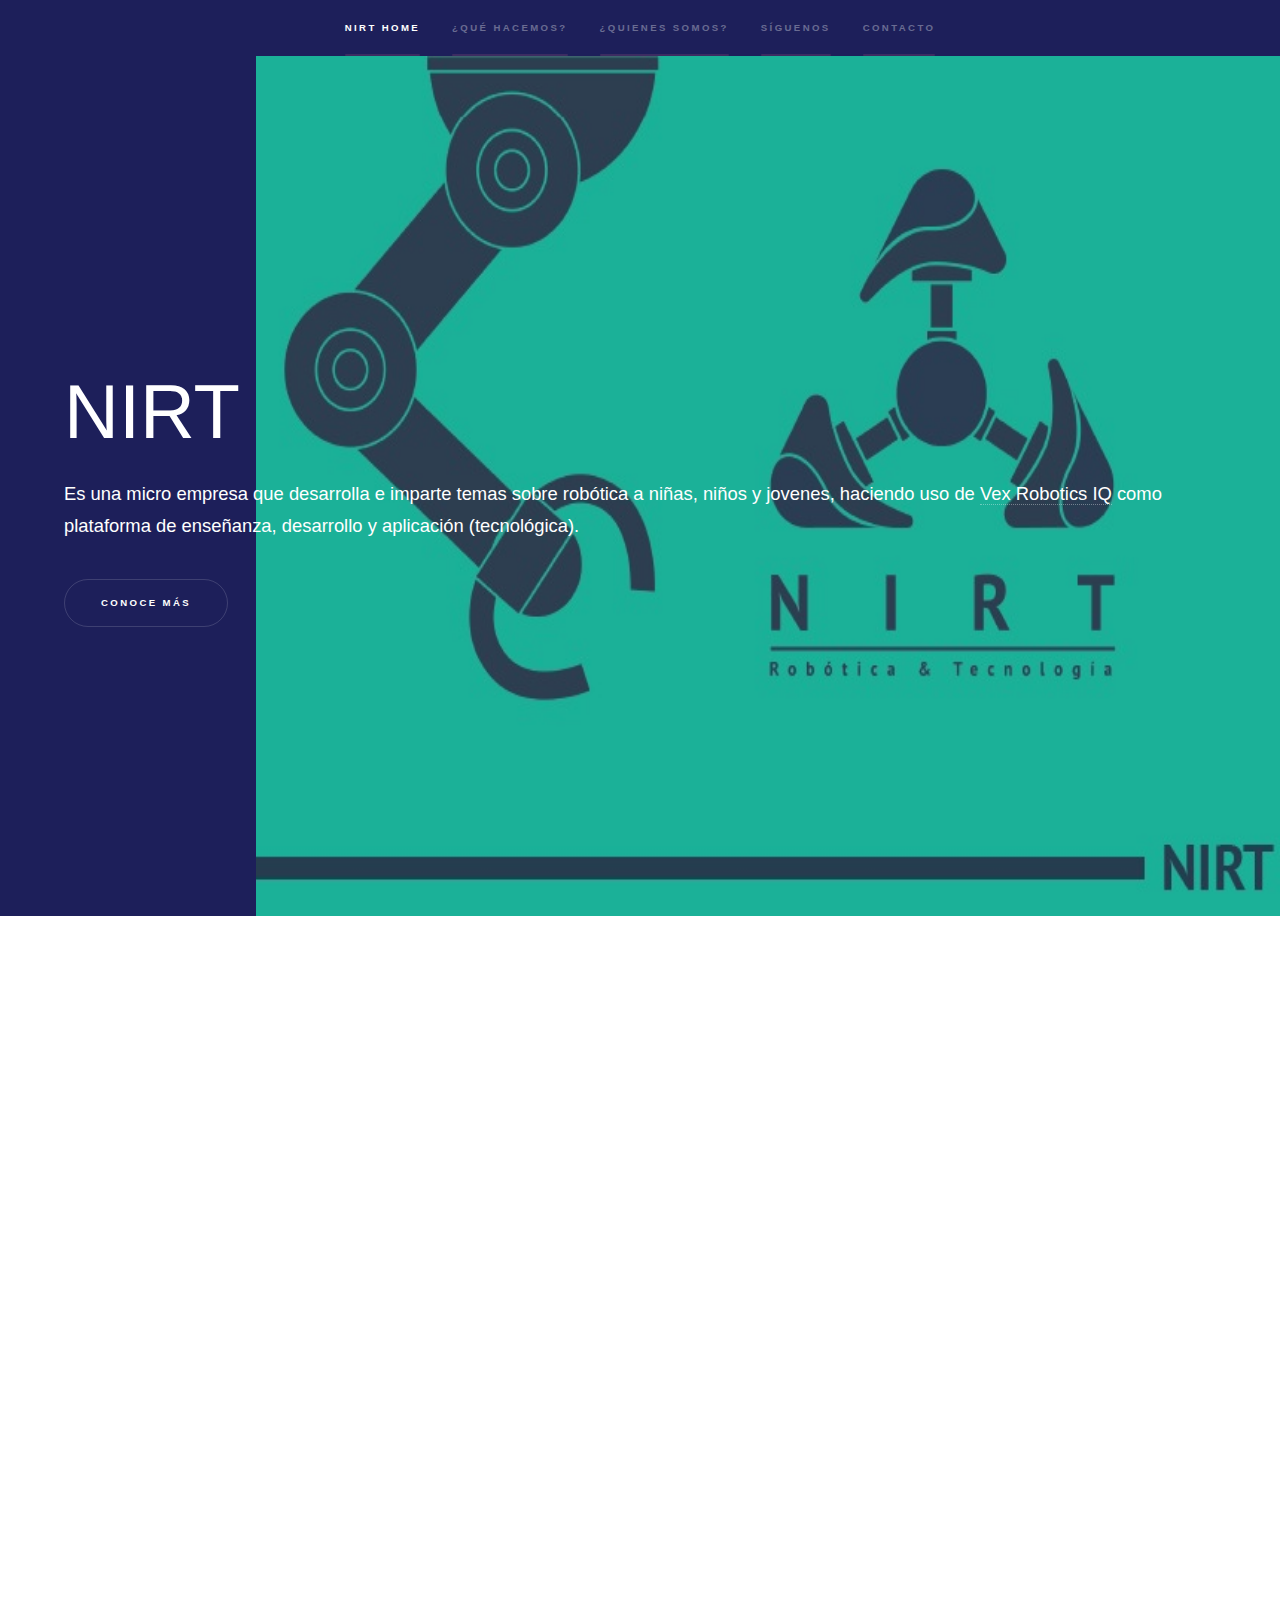
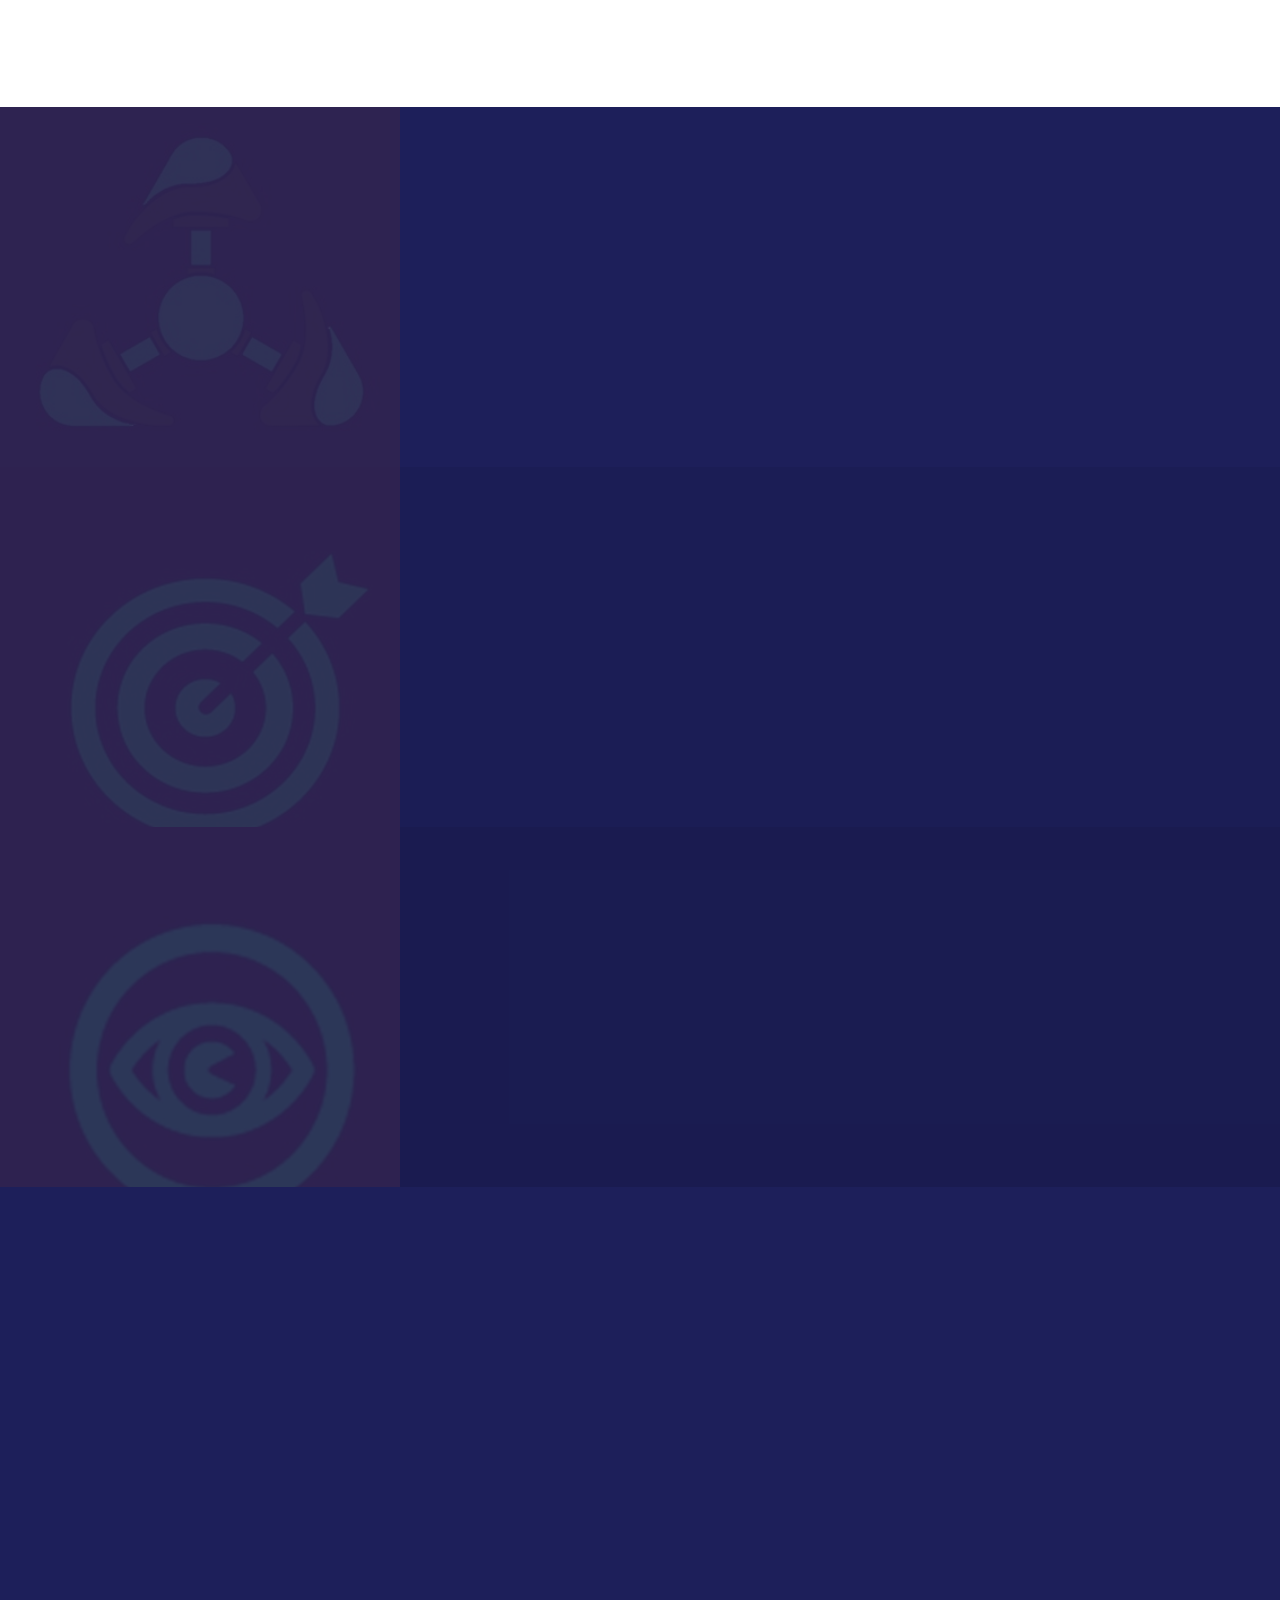
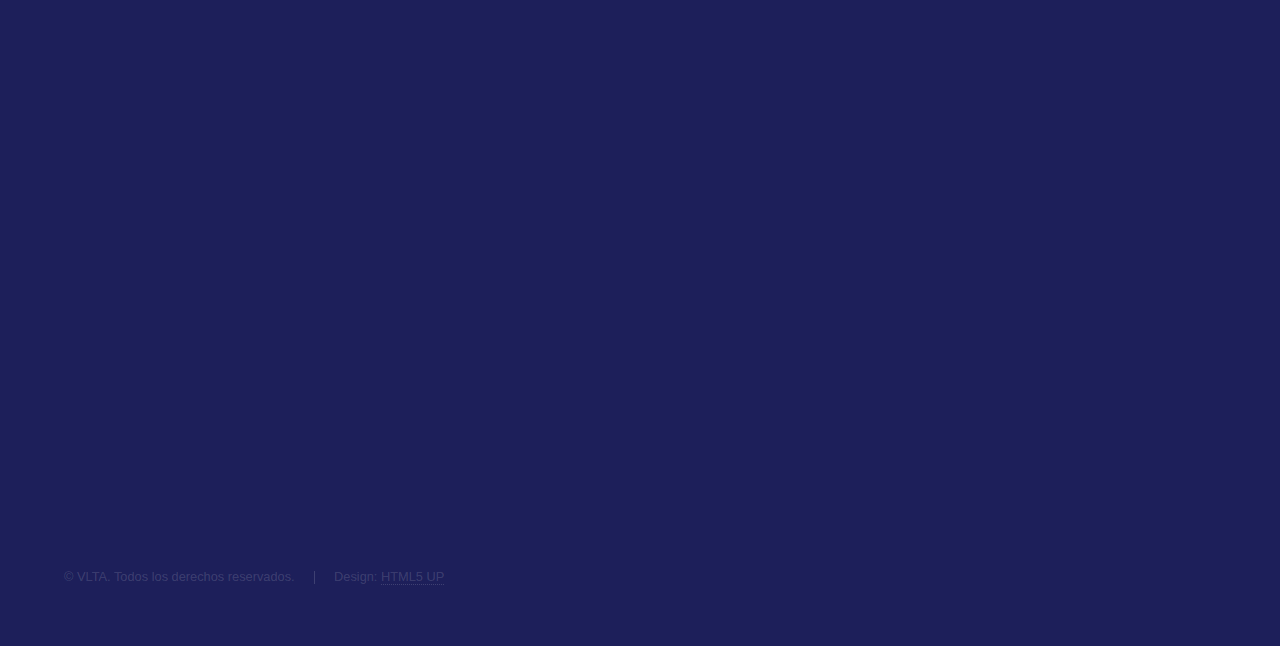
<file: index.html>
<!DOCTYPE HTML>
<!--
	Hyperspace by HTML5 UP
	html5up.net | @ajlkn
	Free for personal and commercial use under the CCA 3.0 license (html5up.net/license)
-->
<html>
	<head>
		<title>NIRT</title>
		<meta charset="utf-8" />
		<meta name="viewport" content="width=device-width, initial-scale=1" />
		<!--[if lte IE 8]><script src="assets/js/ie/html5shiv.js"></script><![endif]-->
		<link rel="stylesheet" href="assets/css/main.css" />
		<!--[if lte IE 9]><link rel="stylesheet" href="assets/css/ie9.css" /><![endif]-->
		<!--[if lte IE 8]><link rel="stylesheet" href="assets/css/ie8.css" /><![endif]-->
	</head>
	<body>
		<div id="fb-root"></div>
		<script>(function(d, s, id) {
		  var js, fjs = d.getElementsByTagName(s)[0];
		  if (d.getElementById(id)) return;
		  js = d.createElement(s); js.id = id;
		  js.src = 'https://connect.facebook.net/es_LA/sdk.js#xfbml=1&version=v2.11';
		  fjs.parentNode.insertBefore(js, fjs);
		}(document, 'script', 'facebook-jssdk'));</script>
		<!-- Sidebar -->
			<section id="sidebar">
				<div class="inner">
					<nav>
						<ul>
							<li><a href="#intro">NIRT home</a></li>
							<li><a href="#one">¿Qué hacemos?</a></li>
							<li><a href="#two">¿Quienes somos?</a></li>
							<li><a href="#three">Síguenos</a></li>
							<li><a href="#four">Contacto</a></li>
						</ul>
					</nav>
				</div>
			</section>

		<!-- Wrapper -->
			<div id="wrapper">

				<!-- Intro -->
					<section id="intro" class="wrapper style1 fullscreen fade-up">
						<div class="inner">
							<h1>NIRT</h1>
							<p>Es una micro empresa que desarrolla e imparte temas sobre robótica a niñas, niños y jovenes, haciendo uso de <a href="nirtvexiq.html">Vex Robotics IQ</a> como plataforma de enseñanza, desarrollo y aplicación (tecnológica).<br />
							<ul class="actions">
								<li><a href="#one" class="button scrolly">Conoce más</a></li>
							</ul>
						</div>
					</section>

				<!-- One -->
					<section id="one" class="wrapper style3 fade-up">
						<div class="inner">
							<h2>¿Qué hacemos?</h2>
							<p style="color: #1d1f5a; text-align: justify;">Una de las principales actividades de NIRT es la participacion en torneos de Robótica haciendo uso de Vex Robotics IQ como plataforma de enseñanza, desarrollo y aplicación, NIRT brinda un curso para que se desarrollen las actividades de:</p>
							<div class="features">
								<section>
									<span class="icon major fa-code"></span>
									<h3>Programación</h3>
									<p style="color: #1d1f5a; text-align: justify;">Se enseña un lenguaje de programación con el cual se podra dar vida al robot, este lenguaje es especial del kit de VEX.</p>
								</section>

								<section>
									<span class="icon major fa-desktop"></span>
									<h3>Diseño</h3>
									<p style="color: #1d1f5a; text-align: justify;">Se enseña a plasmar ideas y definirlas para un mejor desarrollo y comprensión de los retos a resolver.</p>
								</section>
							<section>								
									<span class="icon major fa-cog "> </span>

									<h3>Construcción </h3>	
									<p style="color: #1d1f5a; text-align: justify;">Una vez definido el modelo del robot, se procede a la construcción del robot con las piezas del kit de VEX.</p>
							</section>
							<section>
								<img src="images/robot.jpg"></>
							</section>
							</div>
						</div>
					</section>

				<!-- Two -->
					<section id="two" class="wrapper style2-blue spotlights">
						<section>
							<a href="#" class="image"><img src="images/nirt.jpg" alt="" data-position="center center" /></a>
							<div class="content">
								<div class="inner">
									<h2>Acerca de NIRT</h2>
									<p style="text-align: justify;">Comenzó a desarrollarse en el 2012. Aperturó inicialmente en la ciudad de Toluca en el 2014. En 2015 recibe la oportunidad de trabajar con niñas y niños en el municipio de Atlacomulco como una prueba piloto.</p>
									<ul class="actions">
										<li><a href="acercadenirt.html" class="button">Leer más</a></li>
									</ul>
								</div>
							</div>
						</section>
						<section>
							<a href="#" class="image"><img src="images/mision.jpg" alt="" data-position="top center" /></a>
							<div class="content">
								<div class="inner">
									<h2>Misión</h2>
									<p style="text-align: justify;">Inspirar a  niñas, niños y jovenes a desarrollar e implementar robótica como un medio de aprendizaje y conocimiento STEM (Ciencia, Tecnología, Ingeniería, Matemáticas, por sus siglas en ingles), formandolos y preparandolos para los retos del presente y futuro.</p>
									<!-- <ul class="actions">
										<li><a href="#" class="button">Learn more</a></li>
									</ul> -->
								</div>
							</div>
						</section>
						<section>
							
							<a href="#" class="image"><img src="images/vision.jpg" alt="" data-position="15% 15%" /></a>

							<div class="content">
								
									<div class="inner">
									
									<h2>Visión</h2>
									<p style="text-align: justify;">Queremos que más niñas, niños y jóvenes del estado, representen a nuestro país en competencias internacionales, seguros de que vivirán una de las mejores experiencias de vida y conocimiento, priorizando como objetivo ganar en los torneos, reafirmando con una más de las categorías de robótica que México tiene a los mejores de esta ciencia.</p>
									<!-- <ul class="actions">
										<li><a href="#" class="button">Learn more</a></li>
									</ul> -->
								</div>
							</div>
							
						</section>
					</section>

					<!-- Three -->
					<section id="three" class="wrapper style1 fade-up">
						<div class="inner">
							<h2>Síguenos</h2>
							<p>Se parte de nuestras redes sociales y entérate de nuevos proyectos.</p>
							<div class="split style2">
								<section>
									<div class="fb-page" data-href="https://www.facebook.com/NIRTBOT/" data-tabs="timeline" data-width="350" data-height="300" data-small-header="false" data-adapt-container-width="true" data-hide-cover="false" data-show-facepile="true"><blockquote cite="https://www.facebook.com/NIRTBOT/" class="fb-xfbml-parse-ignore"><a href="https://www.facebook.com/NIRTBOT/">NIRT Robótica &amp; Tecnología</a></blockquote></div>
								</section>
								<section>
									<!--<a href="https://twitter.com/TwitterDev?ref_src=twsrc%5Etfw" class="twitter-follow-button" data-show-count="false">Follow @TwitterDev</a><script async src="https://platform.twitter.com/widgets.js" charset="utf-8"></script>-->
									<a class="twitter-timeline" href="https://twitter.com/NIRTbot" height="300" width="350">Tweets by NIRTbot</a> <script async src="https://platform.twitter.com/widgets.js" charset="utf-8"></script>
								</section>
							</div>
						</div>
					</section>

					<!-- Four -->
					<section id="four" class="wrapper style1 fade-up">
						<div class="inner">
							<h2>Contacto</h2>
							<p>Tienes alguna duda o comentario, mandanos un correo y con gusto te responderemos.</p>
							<div class="split style1">
								<section>
									<form id="consend">
										<div class="message"></div>
										<div class="field half first">
											<label for="name">Name</label>
											<input type="text" name="name" id="name" />
										</div>
										<div class="field half">
											<label for="email">Email</label>
											<input type="text" name="email" id="email" />
										</div>
										<div class="field">
											<label for="message">Message</label>
											<textarea name="message" id="message" rows="5"></textarea>
										</div>
										<ul class="actions">
											<button type="submit" class="button submit">Enviar</button>
										</ul>
									</form>
								</section>
								<section>
									<ul class="contact">
										<li>
											<h3>Dirección</h3>
											<span style="color: white">Calle Azalea, 50454 Estado de México, Mexico
											</span>
										</li>
										<li>
											<h3>Email</h3>
											<a href="#" style="color: white">nirtbot@outlook.com</a>
										</li>
										<li>
											<h3>Telefono</h3>
											<span style="color: white">044 722 775 8971</span>
										</li>
										<li>
											<h3>Social</h3>
											<ul class="icons" style="color: white">
												<li><a href="https://twitter.com/NIRTbot" class="fa-twitter"><span class="label">Twitter</span></a></li>
												<li><a href="https://www.facebook.com/NIRTBOT/" class="fa-facebook"><span class="label">Facebook</span></a></li>
											</ul>
										</li>
									</ul>
								</section>
							</div>
						</div>
					</section>
			</div>

		<!-- Footer -->
			<footer id="footer" class="wrapper style1-alt">
				<div class="inner">
					<ul class="menu">
						<li>&copy; VLTA. Todos los derechos reservados.</li><li>Design: <a href="http://html5up.net">HTML5 UP</a></li>
					</ul>
				</div>
			</footer>

		<!-- Scripts -->
			<script src="assets/js/jquery.min.js"></script>
			<script src="assets/js/jquery.scrollex.min.js"></script>
			<script src="assets/js/jquery.scrolly.min.js"></script>
			<script src="assets/js/skel.min.js"></script>
			<script src="assets/js/util.js"></script>
			<!--[if lte IE 8]><script src="assets/js/ie/respond.min.js"></script><![endif]-->
			<script src="assets/js/main.js"></script>

	</body>
</html>
</file>
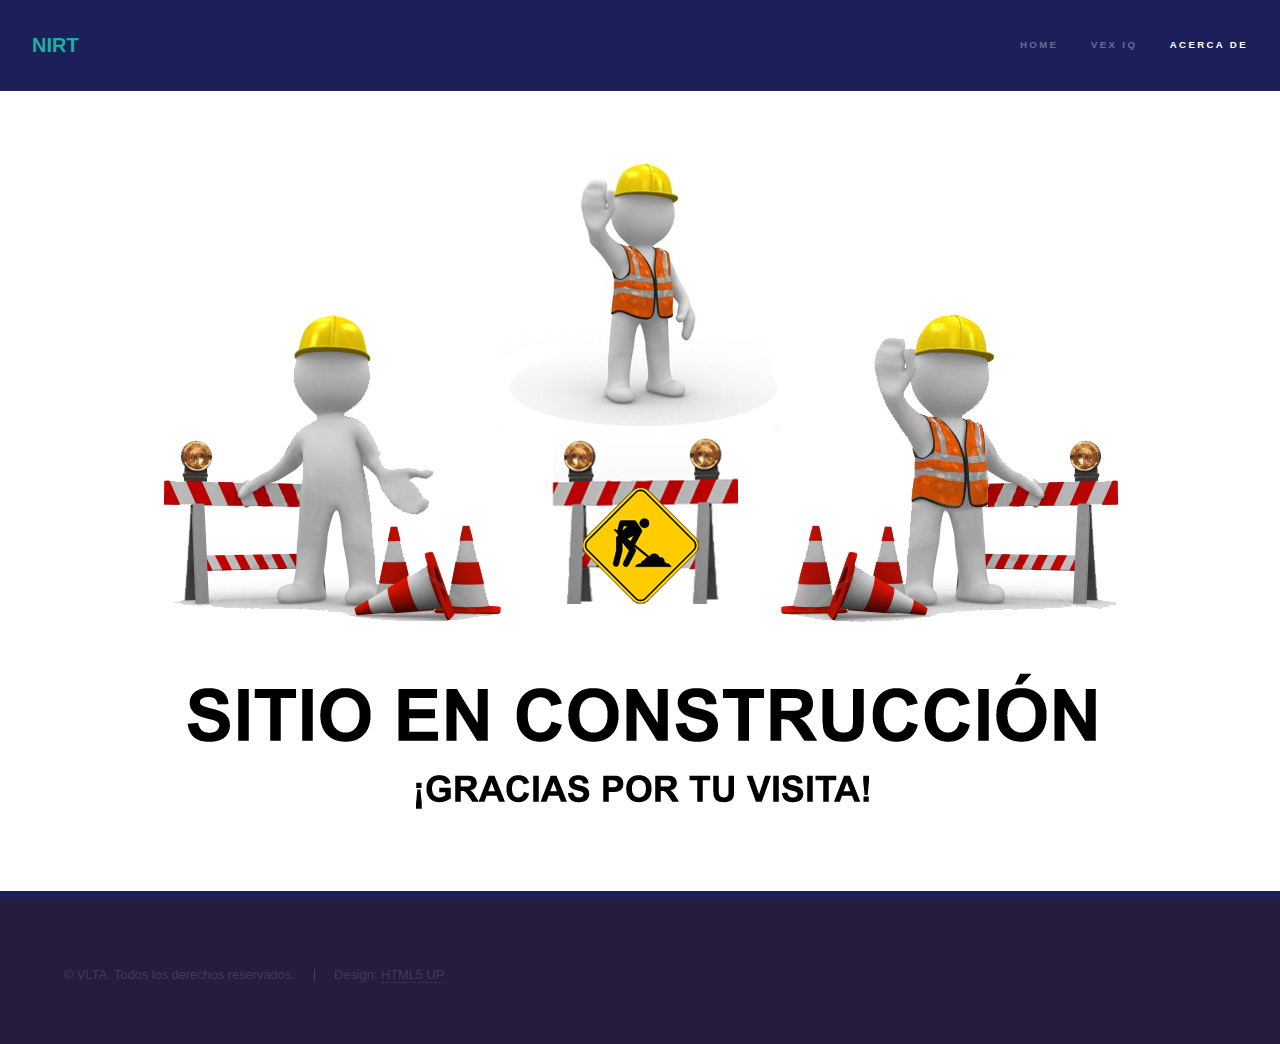
<file: acercadenirt.html>
<!DOCTYPE HTML>
<!--
	Hyperspace by HTML5 UP
	html5up.net | @ajlkn
	Free for personal and commercial use under the CCA 3.0 license (html5up.net/license)
-->
<html>
	<head>
		<title>Acerca de NIRT</title>
		<meta charset="utf-8" />
		<meta name="viewport" content="width=device-width, initial-scale=1" />
		<!--[if lte IE 8]><script src="assets/js/ie/html5shiv.js"></script><![endif]-->
		<link rel="stylesheet" href="assets/css/main.css" />
		<!--[if lte IE 9]><link rel="stylesheet" href="assets/css/ie9.css" /><![endif]-->
		<!--[if lte IE 8]><link rel="stylesheet" href="assets/css/ie8.css" /><![endif]-->
	</head>
	<body>

		<!-- Header -->
			<header id="header">
				<a href="index.html" class="title" style="color: #1bb198">NIRT</a>
				<nav>
					<ul>
						<li><a href="index.html">Home</a></li>
						<li><a href="nirtvexiq.html">VEX IQ</a></li>
						<li><a href="acercadenirt.html" class="active">Acerca de</a></li>
					</ul>
				</nav>
			</header>
			<center><img src="images/sitio-en-construccion.jpg"></center>
		<!-- Wrapper 
			<div id="wrapper">

				 Main 
					<section id="main" class="wrapper">
						<div class="inner">
							<h1 class="major">Acerca de nosotros</h1>

							
								<section>
									<h2>Text</h2>
									<p>This is <b>bold</b> and this is <strong>strong</strong>. This is <i>italic</i> and this is <em>emphasized</em>.
									This is <sup>superscript</sup> text and this is <sub>subscript</sub> text.
									This is <u>underlined</u> and this is code: <code>for (;;) { ... }</code>. Finally, <a href="#">this is a link</a>.</p>
									<hr />
									<p>Nunc lacinia ante nunc ac lobortis. Interdum adipiscing gravida odio porttitor sem non mi integer non faucibus ornare mi ut ante amet placerat aliquet. Volutpat eu sed ante lacinia sapien lorem accumsan varius montes viverra nibh in adipiscing blandit tempus accumsan.</p>
									<hr />
									<h2>Heading Level 2</h2>
									<h3>Heading Level 3</h3>
									<h4>Heading Level 4</h4>
									<hr />
									<h3>Blockquote</h3>
									<blockquote>Fringilla nisl. Donec accumsan interdum nisi, quis tincidunt felis sagittis eget tempus euismod. Vestibulum ante ipsum primis in faucibus vestibulum. Blandit adipiscing eu felis iaculis volutpat ac adipiscing accumsan faucibus. Vestibulum ante ipsum primis in faucibus lorem ipsum dolor sit amet nullam adipiscing eu felis.</blockquote>
									<h3>Preformatted</h3>
									<pre><code>i = 0;

while (!deck.isInOrder()) {
print 'Iteration ' + i;
deck.shuffle();
i++;
}

print 'It took ' + i + ' iterations to sort the deck.';</code></pre>
								</section>


								<section>
									<h2>Lists</h2>
									<div class="row">
										<div class="6u 12u$(medium)">
											<h3>Unordered</h3>
											<ul>
												<li>Dolor pulvinar etiam.</li>
												<li>Sagittis adipiscing.</li>
												<li>Felis enim feugiat.</li>
											</ul>
											<h3>Alternate</h3>
											<ul class="alt">
												<li>Dolor pulvinar etiam.</li>
												<li>Sagittis adipiscing.</li>
												<li>Felis enim feugiat.</li>
											</ul>
										</div>
										<div class="6u$ 12u$(medium)">
											<h3>Ordered</h3>
											<ol>
												<li>Dolor pulvinar etiam.</li>
												<li>Etiam vel felis viverra.</li>
												<li>Felis enim feugiat.</li>
												<li>Dolor pulvinar etiam.</li>
												<li>Etiam vel felis lorem.</li>
												<li>Felis enim et feugiat.</li>
											</ol>
											<h3>Icons</h3>
											<ul class="icons">
												<li><a href="#" class="icon fa-twitter"><span class="label">Twitter</span></a></li>
												<li><a href="#" class="icon fa-facebook"><span class="label">Facebook</span></a></li>
												<li><a href="#" class="icon fa-instagram"><span class="label">Instagram</span></a></li>
												<li><a href="#" class="icon fa-github"><span class="label">Github</span></a></li>
											</ul>
										</div>
									</div>
									<h2>Actions</h2>
									<div class="row">
										<div class="6u 12u$(medium)">
											<ul class="actions">
												<li><a href="#" class="button special">Default</a></li>
												<li><a href="#" class="button">Default</a></li>
											</ul>
											<ul class="actions small">
												<li><a href="#" class="button special small">Small</a></li>
												<li><a href="#" class="button small">Small</a></li>
											</ul>
											<ul class="actions vertical">
												<li><a href="#" class="button special">Default</a></li>
												<li><a href="#" class="button">Default</a></li>
											</ul>
											<ul class="actions vertical small">
												<li><a href="#" class="button special small">Small</a></li>
												<li><a href="#" class="button small">Small</a></li>
											</ul>
										</div>
										<div class="6u 12u$(medium)">
											<ul class="actions vertical">
												<li><a href="#" class="button special fit">Default</a></li>
												<li><a href="#" class="button fit">Default</a></li>
											</ul>
											<ul class="actions vertical small">
												<li><a href="#" class="button special small fit">Small</a></li>
												<li><a href="#" class="button small fit">Small</a></li>
											</ul>
										</div>
									</div>
								</section>

								<section>
									<h2>Table</h2>
									<h3>Default</h3>
									<div class="table-wrapper">
										<table>
											<thead>
												<tr>
													<th>Name</th>
													<th>Description</th>
													<th>Price</th>
												</tr>
											</thead>
											<tbody>
												<tr>
													<td>Item One</td>
													<td>Ante turpis integer aliquet porttitor.</td>
													<td>29.99</td>
												</tr>
												<tr>
													<td>Item Two</td>
													<td>Vis ac commodo adipiscing arcu aliquet.</td>
													<td>19.99</td>
												</tr>
												<tr>
													<td>Item Three</td>
													<td> Morbi faucibus arcu accumsan lorem.</td>
													<td>29.99</td>
												</tr>
												<tr>
													<td>Item Four</td>
													<td>Vitae integer tempus condimentum.</td>
													<td>19.99</td>
												</tr>
												<tr>
													<td>Item Five</td>
													<td>Ante turpis integer aliquet porttitor.</td>
													<td>29.99</td>
												</tr>
											</tbody>
											<tfoot>
												<tr>
													<td colspan="2"></td>
													<td>100.00</td>
												</tr>
											</tfoot>
										</table>
									</div>

									<h3>Alternate</h3>
									<div class="table-wrapper">
										<table class="alt">
											<thead>
												<tr>
													<th>Name</th>
													<th>Description</th>
													<th>Price</th>
												</tr>
											</thead>
											<tbody>
												<tr>
													<td>Item One</td>
													<td>Ante turpis integer aliquet porttitor.</td>
													<td>29.99</td>
												</tr>
												<tr>
													<td>Item Two</td>
													<td>Vis ac commodo adipiscing arcu aliquet.</td>
													<td>19.99</td>
												</tr>
												<tr>
													<td>Item Three</td>
													<td> Morbi faucibus arcu accumsan lorem.</td>
													<td>29.99</td>
												</tr>
												<tr>
													<td>Item Four</td>
													<td>Vitae integer tempus condimentum.</td>
													<td>19.99</td>
												</tr>
												<tr>
													<td>Item Five</td>
													<td>Ante turpis integer aliquet porttitor.</td>
													<td>29.99</td>
												</tr>
											</tbody>
											<tfoot>
												<tr>
													<td colspan="2"></td>
													<td>100.00</td>
												</tr>
											</tfoot>
										</table>
									</div>
								</section>

							
								<section>
									<h3>Buttons</h3>
									<ul class="actions">
										<li><a href="#" class="button special">Special</a></li>
										<li><a href="#" class="button">Default</a></li>
									</ul>
									<ul class="actions">
										<li><a href="#" class="button big">Big</a></li>
										<li><a href="#" class="button">Default</a></li>
										<li><a href="#" class="button small">Small</a></li>
									</ul>
									<ul class="actions fit">
										<li><a href="#" class="button special fit">Fit</a></li>
										<li><a href="#" class="button fit">Fit</a></li>
										<li><a href="#" class="button fit">Fit</a></li>
									</ul>
									<ul class="actions fit small">
										<li><a href="#" class="button special fit small">Fit + Small</a></li>
										<li><a href="#" class="button fit small">Fit + Small</a></li>
										<li><a href="#" class="button fit small">Fit + Small</a></li>
									</ul>
									<ul class="actions">
										<li><a href="#" class="button special icon fa-download">Icon</a></li>
										<li><a href="#" class="button icon fa-upload">Icon</a></li>
										<li><a href="#" class="button icon fa-save">Icon</a></li>
									</ul>
									<ul class="actions">
										<li><span class="button special disabled">Disabled</span></li>
										<li><span class="button disabled">Disabled</span></li>
									</ul>
								</section>

							
								<section>
									<h2>Form</h2>
									<form method="post" action="#">
										<div class="row uniform">
											<div class="6u 12u$(xsmall)">
												<input type="text" name="demo-name" id="demo-name" value="" placeholder="Name" />
											</div>
											<div class="6u$ 12u$(xsmall)">
												<input type="email" name="demo-email" id="demo-email" value="" placeholder="Email" />
											</div>
											<div class="12u$">
												<div class="select-wrapper">
													<select name="demo-category" id="demo-category">
														<option value="">- Category -</option>
														<option value="1">Manufacturing</option>
														<option value="1">Shipping</option>
														<option value="1">Administration</option>
														<option value="1">Human Resources</option>
													</select>
												</div>
											</div>
											<div class="4u 12u$(small)">
												<input type="radio" id="demo-priority-low" name="demo-priority" checked>
												<label for="demo-priority-low">Low</label>
											</div>
											<div class="4u 12u$(small)">
												<input type="radio" id="demo-priority-normal" name="demo-priority">
												<label for="demo-priority-normal">Normal</label>
											</div>
											<div class="4u$ 12u$(small)">
												<input type="radio" id="demo-priority-high" name="demo-priority">
												<label for="demo-priority-high">High</label>
											</div>
											<div class="6u 12u$(small)">
												<input type="checkbox" id="demo-copy" name="demo-copy">
												<label for="demo-copy">Email me a copy</label>
											</div>
											<div class="6u$ 12u$(small)">
												<input type="checkbox" id="demo-human" name="demo-human" checked>
												<label for="demo-human">Not a robot</label>
											</div>
											<div class="12u$">
												<textarea name="demo-message" id="demo-message" placeholder="Enter your message" rows="6"></textarea>
											</div>
											<div class="12u$">
												<ul class="actions">
													<li><input type="submit" value="Send Message" class="special" /></li>
													<li><input type="reset" value="Reset" /></li>
												</ul>
											</div>
										</div>
									</form>
								</section>

							
								<section>
									<h2>Image</h2>
									<h3>Fit</h3>
									<div class="box alt">
										<div class="row uniform">
											<div class="12u$"><span class="image fit"><img src="images/pic04.jpg" alt="" /></span></div>
											<div class="4u"><span class="image fit"><img src="images/pic01.jpg" alt="" /></span></div>
											<div class="4u"><span class="image fit"><img src="images/pic02.jpg" alt="" /></span></div>
											<div class="4u$"><span class="image fit"><img src="images/pic03.jpg" alt="" /></span></div>
											<div class="4u"><span class="image fit"><img src="images/pic03.jpg" alt="" /></span></div>
											<div class="4u"><span class="image fit"><img src="images/pic01.jpg" alt="" /></span></div>
											<div class="4u$"><span class="image fit"><img src="images/pic02.jpg" alt="" /></span></div>
											<div class="4u"><span class="image fit"><img src="images/pic02.jpg" alt="" /></span></div>
											<div class="4u"><span class="image fit"><img src="images/pic03.jpg" alt="" /></span></div>
											<div class="4u$"><span class="image fit"><img src="images/pic01.jpg" alt="" /></span></div>
										</div>
									</div>
									<h3>Left &amp; Right</h3>
									<p><span class="image left"><img src="images/pic05.jpg" alt="" /></span>Fringilla nisl. Donec accumsan interdum nisi, quis tincidunt felis sagittis eget. tempus euismod. Vestibulum ante ipsum primis in faucibus vestibulum. Blandit adipiscing eu felis iaculis volutpat ac adipiscing accumsan eu faucibus. Integer ac pellentesque praesent tincidunt felis sagittis eget. tempus euismod. Vestibulum ante ipsum primis in faucibus vestibulum. Blandit adipiscing eu felis iaculis volutpat ac adipiscing accumsan eu faucibus. Integer ac pellentesque praesent. Donec accumsan interdum nisi, quis tincidunt felis sagittis eget. tempus euismod. Vestibulum ante ipsum primis in faucibus vestibulum. Blandit adipiscing eu felis iaculis volutpat ac adipiscing accumsan eu faucibus. Integer ac pellentesque praesent tincidunt felis sagittis eget. tempus euismod. Vestibulum ante ipsum primis in faucibus vestibulum. Blandit adipiscing eu felis iaculis volutpat ac adipiscing accumsan eu faucibus. Integer ac pellentesque praesent. Blandit adipiscing eu felis iaculis volutpat ac adipiscing accumsan eu faucibus. Integer ac pellentesque praesent tincidunt felis sagittis eget. tempus euismod. Vestibulum ante ipsum primis in faucibus vestibulum. Blandit adipiscing eu felis iaculis volutpat ac adipiscing accumsan eu faucibus. Integer ac pellentesque praesent.</p>
									<p><span class="image right"><img src="images/pic06.jpg" alt="" /></span>Fringilla nisl. Donec accumsan interdum nisi, quis tincidunt felis sagittis eget. tempus euismod. Vestibulum ante ipsum primis in faucibus vestibulum. Blandit adipiscing eu felis iaculis volutpat ac adipiscing accumsan eu faucibus. Integer ac pellentesque praesent tincidunt felis sagittis eget. tempus euismod. Vestibulum ante ipsum primis in faucibus vestibulum. Blandit adipiscing eu felis iaculis volutpat ac adipiscing accumsan eu faucibus. Integer ac pellentesque praesent. Donec accumsan interdum nisi, quis tincidunt felis sagittis eget. tempus euismod. Vestibulum ante ipsum primis in faucibus vestibulum. Blandit adipiscing eu felis iaculis volutpat ac adipiscing accumsan eu faucibus. Integer ac pellentesque praesent tincidunt felis sagittis eget. tempus euismod. Vestibulum ante ipsum primis in faucibus vestibulum. Blandit adipiscing eu felis iaculis volutpat ac adipiscing accumsan eu faucibus. Integer ac pellentesque praesent. Blandit adipiscing eu felis iaculis volutpat ac adipiscing accumsan eu faucibus. Integer ac pellentesque praesent tincidunt felis sagittis eget. tempus euismod. Vestibulum ante ipsum primis in faucibus vestibulum. Blandit adipiscing eu felis iaculis volutpat ac adipiscing accumsan eu faucibus. Integer ac pellentesque praesent.</p>
								</section>

						</div>
					</section>

			</div>-->

		<!-- Footer -->
			<footer id="footer" class="wrapper alt">
				<div class="inner">
					<ul class="menu">
						<li>&copy; VLTA. Todos los derechos reservados.</li><li>Design: <a href="http://html5up.net">HTML5 UP</a></li>
					</ul>
				</div>
			</footer>

		<!-- Scripts -->
			<script src="assets/js/jquery.min.js"></script>
			<script src="assets/js/jquery.scrollex.min.js"></script>
			<script src="assets/js/jquery.scrolly.min.js"></script>
			<script src="assets/js/skel.min.js"></script>
			<script src="assets/js/util.js"></script>
			<!--[if lte IE 8]><script src="assets/js/ie/respond.min.js"></script><![endif]-->
			<script src="assets/js/main.js"></script>

	</body>
</html>
</file>
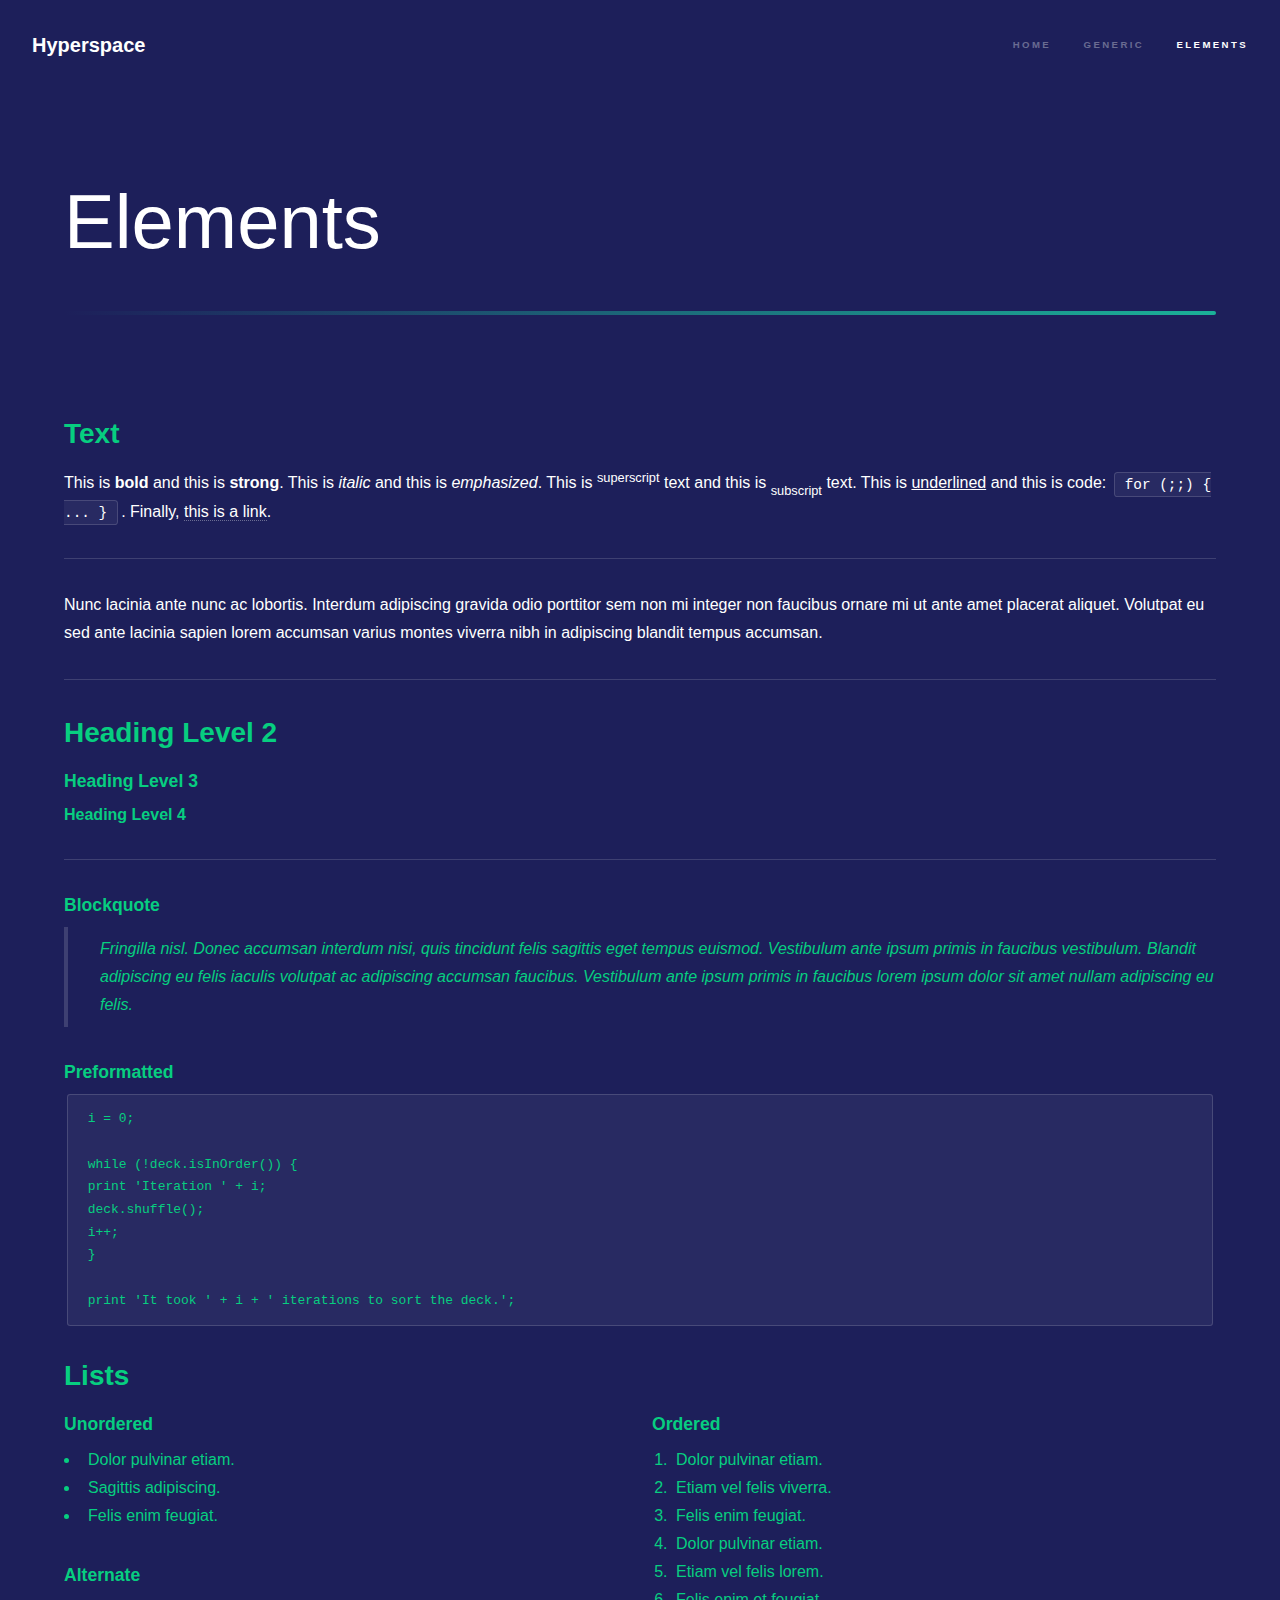
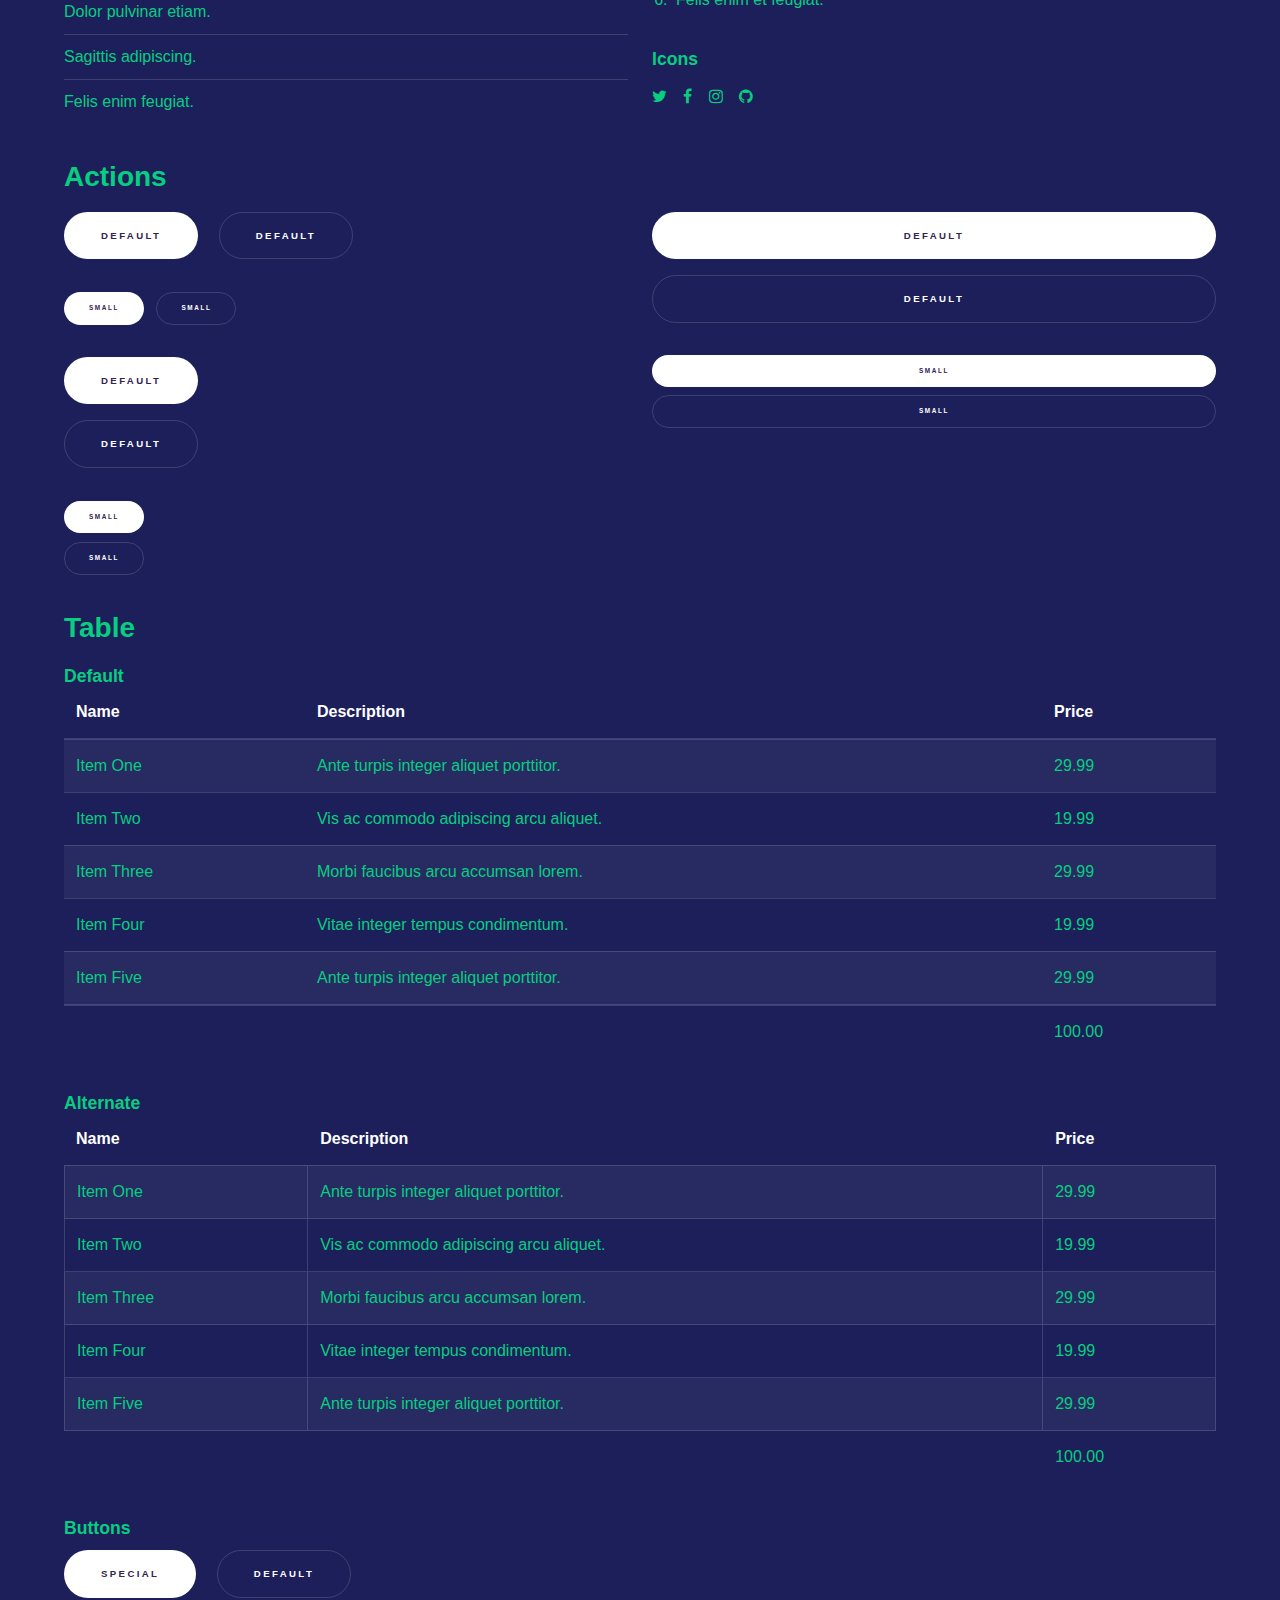
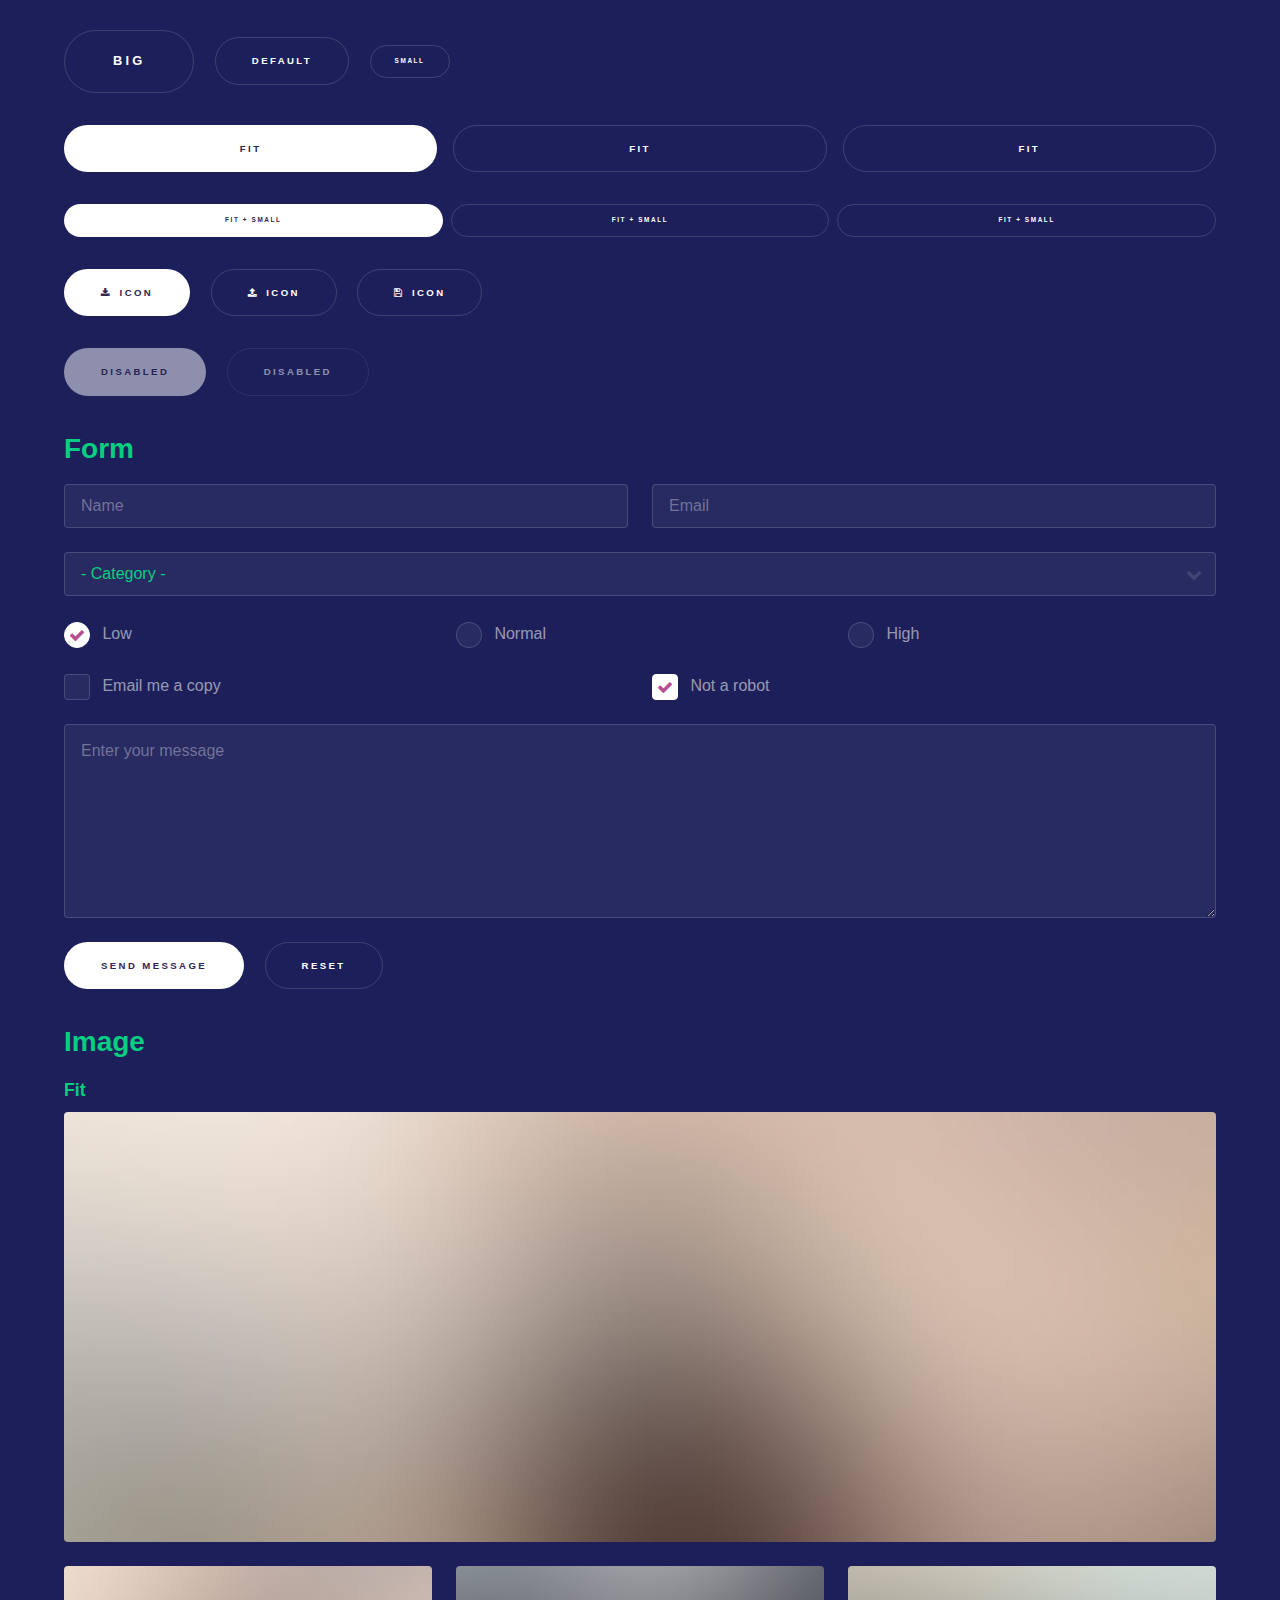
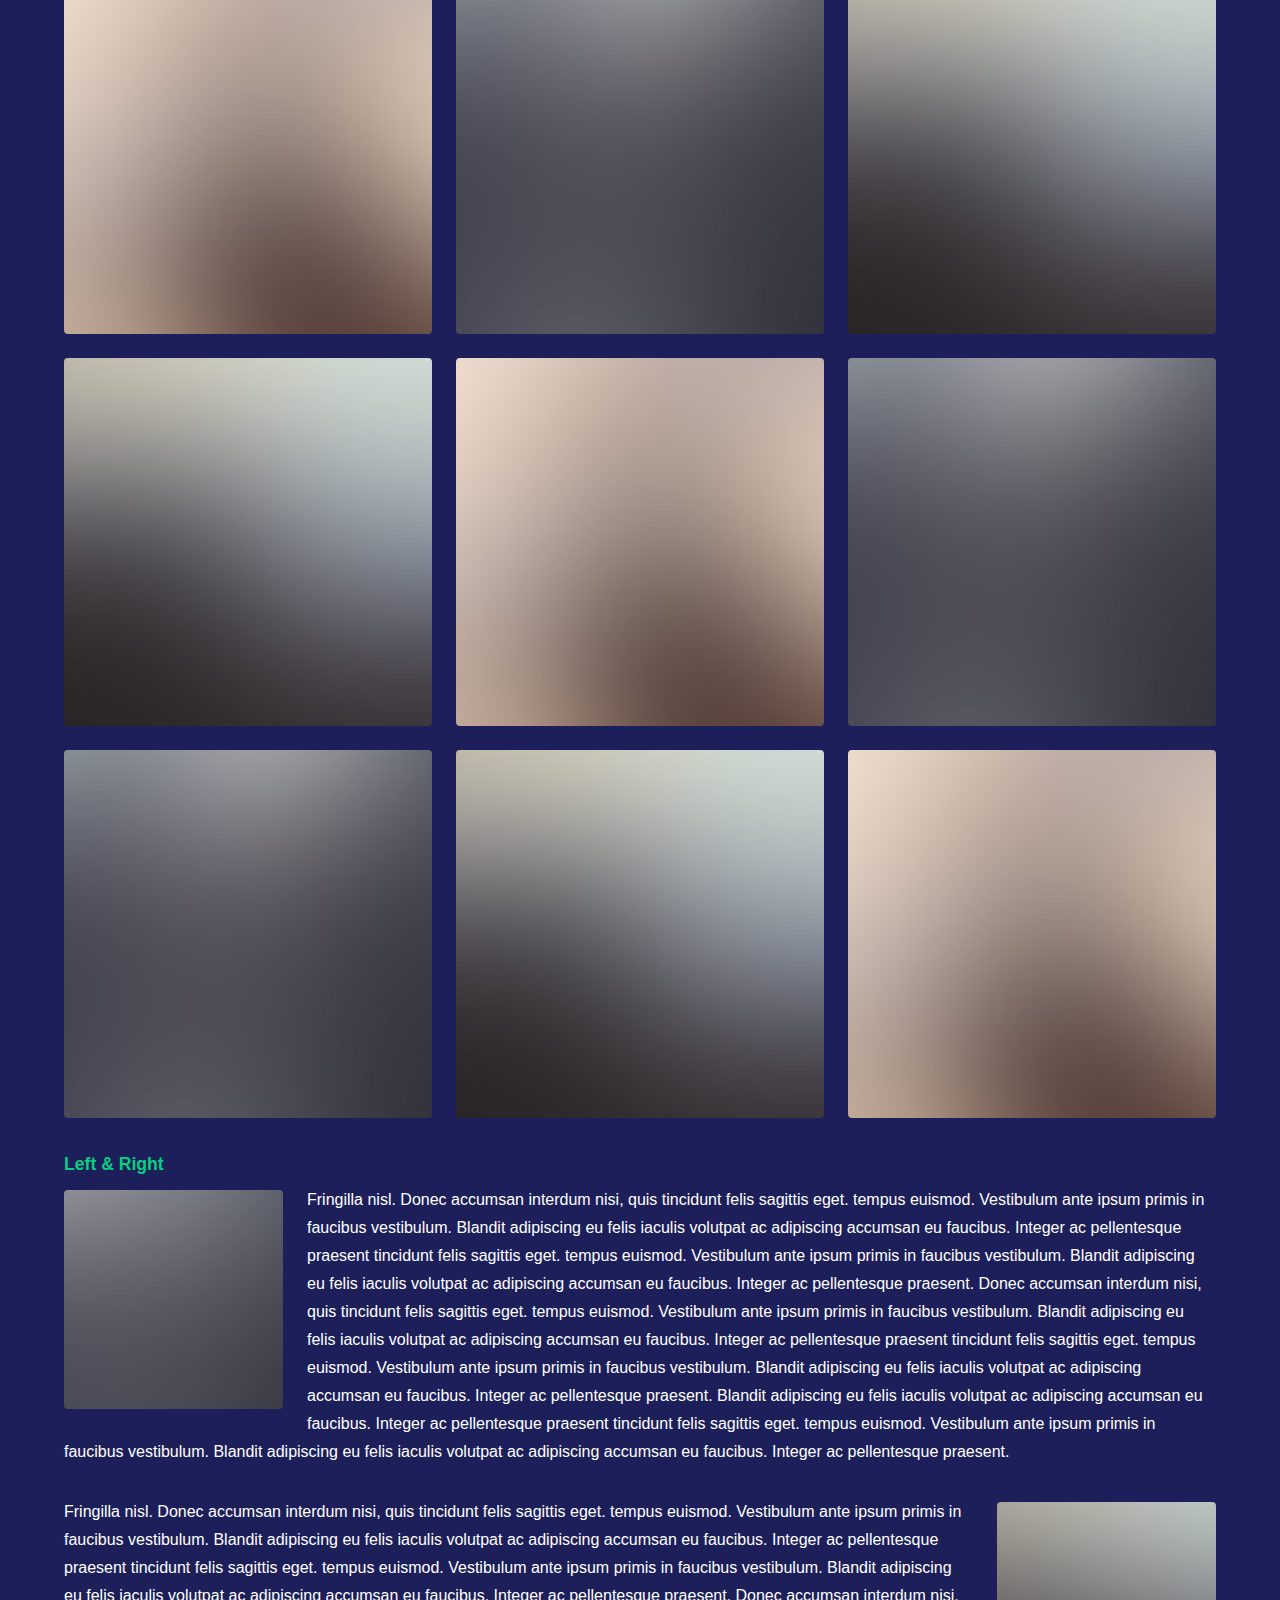
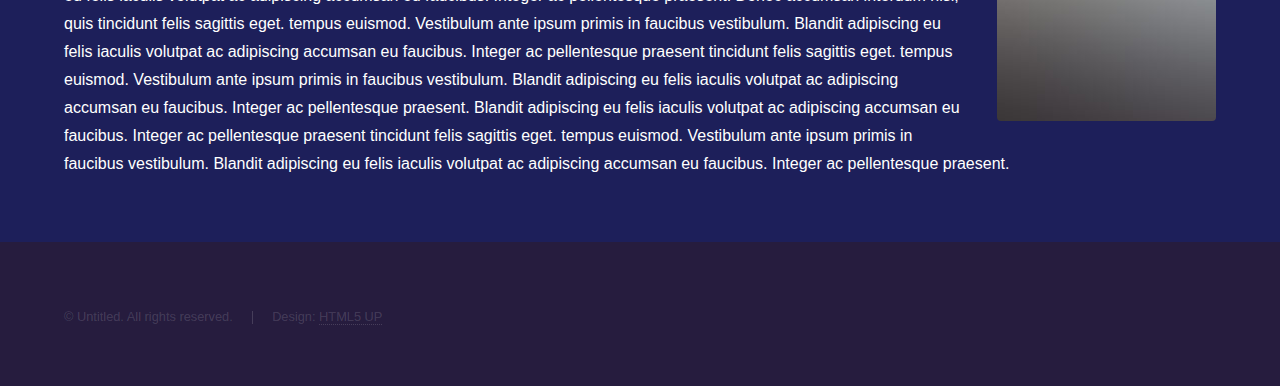
<file: elements.html>
<!DOCTYPE HTML>
<!--
	Hyperspace by HTML5 UP
	html5up.net | @ajlkn
	Free for personal and commercial use under the CCA 3.0 license (html5up.net/license)
-->
<html>
	<head>
		<title>Elements - Hyperspace by HTML5 UP</title>
		<meta charset="utf-8" />
		<meta name="viewport" content="width=device-width, initial-scale=1" />
		<!--[if lte IE 8]><script src="assets/js/ie/html5shiv.js"></script><![endif]-->
		<link rel="stylesheet" href="assets/css/main.css" />
		<!--[if lte IE 9]><link rel="stylesheet" href="assets/css/ie9.css" /><![endif]-->
		<!--[if lte IE 8]><link rel="stylesheet" href="assets/css/ie8.css" /><![endif]-->
	</head>
	<body>

		<!-- Header -->
			<header id="header">
				<a href="index.html" class="title">Hyperspace</a>
				<nav>
					<ul>
						<li><a href="index.html">Home</a></li>
						<li><a href="generic.html">Generic</a></li>
						<li><a href="elements.html"  class="active">Elements</a></li>
					</ul>
				</nav>
			</header>

		<!-- Wrapper -->
			<div id="wrapper">

				<!-- Main -->
					<section id="main" class="wrapper">
						<div class="inner">
							<h1 class="major">Elements</h1>

							<!-- Text -->
								<section>
									<h2>Text</h2>
									<p>This is <b>bold</b> and this is <strong>strong</strong>. This is <i>italic</i> and this is <em>emphasized</em>.
									This is <sup>superscript</sup> text and this is <sub>subscript</sub> text.
									This is <u>underlined</u> and this is code: <code>for (;;) { ... }</code>. Finally, <a href="#">this is a link</a>.</p>
									<hr />
									<p>Nunc lacinia ante nunc ac lobortis. Interdum adipiscing gravida odio porttitor sem non mi integer non faucibus ornare mi ut ante amet placerat aliquet. Volutpat eu sed ante lacinia sapien lorem accumsan varius montes viverra nibh in adipiscing blandit tempus accumsan.</p>
									<hr />
									<h2>Heading Level 2</h2>
									<h3>Heading Level 3</h3>
									<h4>Heading Level 4</h4>
									<hr />
									<h3>Blockquote</h3>
									<blockquote>Fringilla nisl. Donec accumsan interdum nisi, quis tincidunt felis sagittis eget tempus euismod. Vestibulum ante ipsum primis in faucibus vestibulum. Blandit adipiscing eu felis iaculis volutpat ac adipiscing accumsan faucibus. Vestibulum ante ipsum primis in faucibus lorem ipsum dolor sit amet nullam adipiscing eu felis.</blockquote>
									<h3>Preformatted</h3>
									<pre><code>i = 0;

while (!deck.isInOrder()) {
print 'Iteration ' + i;
deck.shuffle();
i++;
}

print 'It took ' + i + ' iterations to sort the deck.';</code></pre>
								</section>

							<!-- Lists -->
								<section>
									<h2>Lists</h2>
									<div class="row">
										<div class="6u 12u$(medium)">
											<h3>Unordered</h3>
											<ul>
												<li>Dolor pulvinar etiam.</li>
												<li>Sagittis adipiscing.</li>
												<li>Felis enim feugiat.</li>
											</ul>
											<h3>Alternate</h3>
											<ul class="alt">
												<li>Dolor pulvinar etiam.</li>
												<li>Sagittis adipiscing.</li>
												<li>Felis enim feugiat.</li>
											</ul>
										</div>
										<div class="6u$ 12u$(medium)">
											<h3>Ordered</h3>
											<ol>
												<li>Dolor pulvinar etiam.</li>
												<li>Etiam vel felis viverra.</li>
												<li>Felis enim feugiat.</li>
												<li>Dolor pulvinar etiam.</li>
												<li>Etiam vel felis lorem.</li>
												<li>Felis enim et feugiat.</li>
											</ol>
											<h3>Icons</h3>
											<ul class="icons">
												<li><a href="#" class="icon fa-twitter"><span class="label">Twitter</span></a></li>
												<li><a href="#" class="icon fa-facebook"><span class="label">Facebook</span></a></li>
												<li><a href="#" class="icon fa-instagram"><span class="label">Instagram</span></a></li>
												<li><a href="#" class="icon fa-github"><span class="label">Github</span></a></li>
											</ul>
										</div>
									</div>
									<h2>Actions</h2>
									<div class="row">
										<div class="6u 12u$(medium)">
											<ul class="actions">
												<li><a href="#" class="button special">Default</a></li>
												<li><a href="#" class="button">Default</a></li>
											</ul>
											<ul class="actions small">
												<li><a href="#" class="button special small">Small</a></li>
												<li><a href="#" class="button small">Small</a></li>
											</ul>
											<ul class="actions vertical">
												<li><a href="#" class="button special">Default</a></li>
												<li><a href="#" class="button">Default</a></li>
											</ul>
											<ul class="actions vertical small">
												<li><a href="#" class="button special small">Small</a></li>
												<li><a href="#" class="button small">Small</a></li>
											</ul>
										</div>
										<div class="6u 12u$(medium)">
											<ul class="actions vertical">
												<li><a href="#" class="button special fit">Default</a></li>
												<li><a href="#" class="button fit">Default</a></li>
											</ul>
											<ul class="actions vertical small">
												<li><a href="#" class="button special small fit">Small</a></li>
												<li><a href="#" class="button small fit">Small</a></li>
											</ul>
										</div>
									</div>
								</section>

							<!-- Table -->
								<section>
									<h2>Table</h2>
									<h3>Default</h3>
									<div class="table-wrapper">
										<table>
											<thead>
												<tr>
													<th>Name</th>
													<th>Description</th>
													<th>Price</th>
												</tr>
											</thead>
											<tbody>
												<tr>
													<td>Item One</td>
													<td>Ante turpis integer aliquet porttitor.</td>
													<td>29.99</td>
												</tr>
												<tr>
													<td>Item Two</td>
													<td>Vis ac commodo adipiscing arcu aliquet.</td>
													<td>19.99</td>
												</tr>
												<tr>
													<td>Item Three</td>
													<td> Morbi faucibus arcu accumsan lorem.</td>
													<td>29.99</td>
												</tr>
												<tr>
													<td>Item Four</td>
													<td>Vitae integer tempus condimentum.</td>
													<td>19.99</td>
												</tr>
												<tr>
													<td>Item Five</td>
													<td>Ante turpis integer aliquet porttitor.</td>
													<td>29.99</td>
												</tr>
											</tbody>
											<tfoot>
												<tr>
													<td colspan="2"></td>
													<td>100.00</td>
												</tr>
											</tfoot>
										</table>
									</div>

									<h3>Alternate</h3>
									<div class="table-wrapper">
										<table class="alt">
											<thead>
												<tr>
													<th>Name</th>
													<th>Description</th>
													<th>Price</th>
												</tr>
											</thead>
											<tbody>
												<tr>
													<td>Item One</td>
													<td>Ante turpis integer aliquet porttitor.</td>
													<td>29.99</td>
												</tr>
												<tr>
													<td>Item Two</td>
													<td>Vis ac commodo adipiscing arcu aliquet.</td>
													<td>19.99</td>
												</tr>
												<tr>
													<td>Item Three</td>
													<td> Morbi faucibus arcu accumsan lorem.</td>
													<td>29.99</td>
												</tr>
												<tr>
													<td>Item Four</td>
													<td>Vitae integer tempus condimentum.</td>
													<td>19.99</td>
												</tr>
												<tr>
													<td>Item Five</td>
													<td>Ante turpis integer aliquet porttitor.</td>
													<td>29.99</td>
												</tr>
											</tbody>
											<tfoot>
												<tr>
													<td colspan="2"></td>
													<td>100.00</td>
												</tr>
											</tfoot>
										</table>
									</div>
								</section>

							<!-- Buttons -->
								<section>
									<h3>Buttons</h3>
									<ul class="actions">
										<li><a href="#" class="button special">Special</a></li>
										<li><a href="#" class="button">Default</a></li>
									</ul>
									<ul class="actions">
										<li><a href="#" class="button big">Big</a></li>
										<li><a href="#" class="button">Default</a></li>
										<li><a href="#" class="button small">Small</a></li>
									</ul>
									<ul class="actions fit">
										<li><a href="#" class="button special fit">Fit</a></li>
										<li><a href="#" class="button fit">Fit</a></li>
										<li><a href="#" class="button fit">Fit</a></li>
									</ul>
									<ul class="actions fit small">
										<li><a href="#" class="button special fit small">Fit + Small</a></li>
										<li><a href="#" class="button fit small">Fit + Small</a></li>
										<li><a href="#" class="button fit small">Fit + Small</a></li>
									</ul>
									<ul class="actions">
										<li><a href="#" class="button special icon fa-download">Icon</a></li>
										<li><a href="#" class="button icon fa-upload">Icon</a></li>
										<li><a href="#" class="button icon fa-save">Icon</a></li>
									</ul>
									<ul class="actions">
										<li><span class="button special disabled">Disabled</span></li>
										<li><span class="button disabled">Disabled</span></li>
									</ul>
								</section>

							<!-- Form -->
								<section>
									<h2>Form</h2>
									<form method="post" action="#">
										<div class="row uniform">
											<div class="6u 12u$(xsmall)">
												<input type="text" name="demo-name" id="demo-name" value="" placeholder="Name" />
											</div>
											<div class="6u$ 12u$(xsmall)">
												<input type="email" name="demo-email" id="demo-email" value="" placeholder="Email" />
											</div>
											<div class="12u$">
												<div class="select-wrapper">
													<select name="demo-category" id="demo-category">
														<option value="">- Category -</option>
														<option value="1">Manufacturing</option>
														<option value="1">Shipping</option>
														<option value="1">Administration</option>
														<option value="1">Human Resources</option>
													</select>
												</div>
											</div>
											<div class="4u 12u$(small)">
												<input type="radio" id="demo-priority-low" name="demo-priority" checked>
												<label for="demo-priority-low">Low</label>
											</div>
											<div class="4u 12u$(small)">
												<input type="radio" id="demo-priority-normal" name="demo-priority">
												<label for="demo-priority-normal">Normal</label>
											</div>
											<div class="4u$ 12u$(small)">
												<input type="radio" id="demo-priority-high" name="demo-priority">
												<label for="demo-priority-high">High</label>
											</div>
											<div class="6u 12u$(small)">
												<input type="checkbox" id="demo-copy" name="demo-copy">
												<label for="demo-copy">Email me a copy</label>
											</div>
											<div class="6u$ 12u$(small)">
												<input type="checkbox" id="demo-human" name="demo-human" checked>
												<label for="demo-human">Not a robot</label>
											</div>
											<div class="12u$">
												<textarea name="demo-message" id="demo-message" placeholder="Enter your message" rows="6"></textarea>
											</div>
											<div class="12u$">
												<ul class="actions">
													<li><input type="submit" value="Send Message" class="special" /></li>
													<li><input type="reset" value="Reset" /></li>
												</ul>
											</div>
										</div>
									</form>
								</section>

							<!-- Image -->
								<section>
									<h2>Image</h2>
									<h3>Fit</h3>
									<div class="box alt">
										<div class="row uniform">
											<div class="12u$"><span class="image fit"><img src="images/pic04.jpg" alt="" /></span></div>
											<div class="4u"><span class="image fit"><img src="images/pic01.jpg" alt="" /></span></div>
											<div class="4u"><span class="image fit"><img src="images/pic02.jpg" alt="" /></span></div>
											<div class="4u$"><span class="image fit"><img src="images/pic03.jpg" alt="" /></span></div>
											<div class="4u"><span class="image fit"><img src="images/pic03.jpg" alt="" /></span></div>
											<div class="4u"><span class="image fit"><img src="images/pic01.jpg" alt="" /></span></div>
											<div class="4u$"><span class="image fit"><img src="images/pic02.jpg" alt="" /></span></div>
											<div class="4u"><span class="image fit"><img src="images/pic02.jpg" alt="" /></span></div>
											<div class="4u"><span class="image fit"><img src="images/pic03.jpg" alt="" /></span></div>
											<div class="4u$"><span class="image fit"><img src="images/pic01.jpg" alt="" /></span></div>
										</div>
									</div>
									<h3>Left &amp; Right</h3>
									<p><span class="image left"><img src="images/pic05.jpg" alt="" /></span>Fringilla nisl. Donec accumsan interdum nisi, quis tincidunt felis sagittis eget. tempus euismod. Vestibulum ante ipsum primis in faucibus vestibulum. Blandit adipiscing eu felis iaculis volutpat ac adipiscing accumsan eu faucibus. Integer ac pellentesque praesent tincidunt felis sagittis eget. tempus euismod. Vestibulum ante ipsum primis in faucibus vestibulum. Blandit adipiscing eu felis iaculis volutpat ac adipiscing accumsan eu faucibus. Integer ac pellentesque praesent. Donec accumsan interdum nisi, quis tincidunt felis sagittis eget. tempus euismod. Vestibulum ante ipsum primis in faucibus vestibulum. Blandit adipiscing eu felis iaculis volutpat ac adipiscing accumsan eu faucibus. Integer ac pellentesque praesent tincidunt felis sagittis eget. tempus euismod. Vestibulum ante ipsum primis in faucibus vestibulum. Blandit adipiscing eu felis iaculis volutpat ac adipiscing accumsan eu faucibus. Integer ac pellentesque praesent. Blandit adipiscing eu felis iaculis volutpat ac adipiscing accumsan eu faucibus. Integer ac pellentesque praesent tincidunt felis sagittis eget. tempus euismod. Vestibulum ante ipsum primis in faucibus vestibulum. Blandit adipiscing eu felis iaculis volutpat ac adipiscing accumsan eu faucibus. Integer ac pellentesque praesent.</p>
									<p><span class="image right"><img src="images/pic06.jpg" alt="" /></span>Fringilla nisl. Donec accumsan interdum nisi, quis tincidunt felis sagittis eget. tempus euismod. Vestibulum ante ipsum primis in faucibus vestibulum. Blandit adipiscing eu felis iaculis volutpat ac adipiscing accumsan eu faucibus. Integer ac pellentesque praesent tincidunt felis sagittis eget. tempus euismod. Vestibulum ante ipsum primis in faucibus vestibulum. Blandit adipiscing eu felis iaculis volutpat ac adipiscing accumsan eu faucibus. Integer ac pellentesque praesent. Donec accumsan interdum nisi, quis tincidunt felis sagittis eget. tempus euismod. Vestibulum ante ipsum primis in faucibus vestibulum. Blandit adipiscing eu felis iaculis volutpat ac adipiscing accumsan eu faucibus. Integer ac pellentesque praesent tincidunt felis sagittis eget. tempus euismod. Vestibulum ante ipsum primis in faucibus vestibulum. Blandit adipiscing eu felis iaculis volutpat ac adipiscing accumsan eu faucibus. Integer ac pellentesque praesent. Blandit adipiscing eu felis iaculis volutpat ac adipiscing accumsan eu faucibus. Integer ac pellentesque praesent tincidunt felis sagittis eget. tempus euismod. Vestibulum ante ipsum primis in faucibus vestibulum. Blandit adipiscing eu felis iaculis volutpat ac adipiscing accumsan eu faucibus. Integer ac pellentesque praesent.</p>
								</section>

						</div>
					</section>

			</div>

		<!-- Footer -->
			<footer id="footer" class="wrapper alt">
				<div class="inner">
					<ul class="menu">
						<li>&copy; Untitled. All rights reserved.</li><li>Design: <a href="http://html5up.net">HTML5 UP</a></li>
					</ul>
				</div>
			</footer>

		<!-- Scripts -->
			<script src="assets/js/jquery.min.js"></script>
			<script src="assets/js/jquery.scrollex.min.js"></script>
			<script src="assets/js/jquery.scrolly.min.js"></script>
			<script src="assets/js/skel.min.js"></script>
			<script src="assets/js/util.js"></script>
			<!--[if lte IE 8]><script src="assets/js/ie/respond.min.js"></script><![endif]-->
			<script src="assets/js/main.js"></script>

	</body>
</html>
</file>
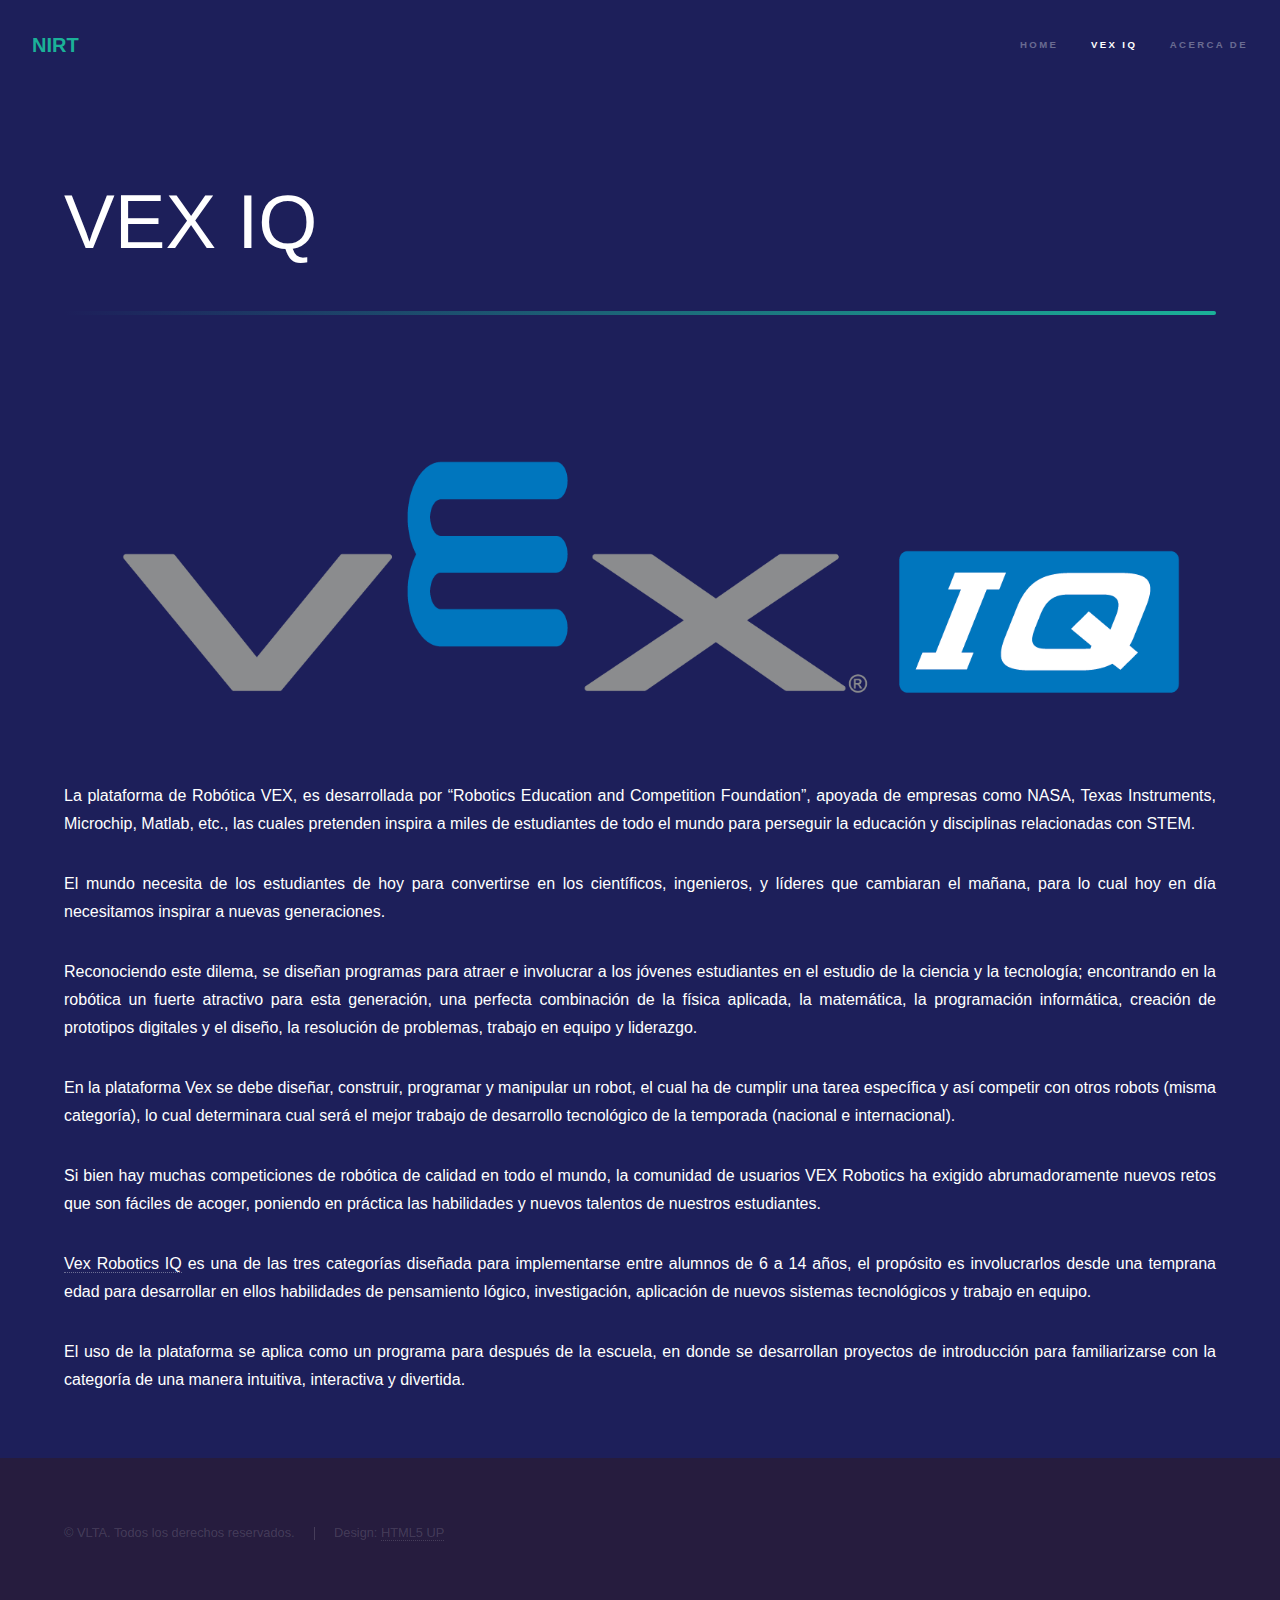
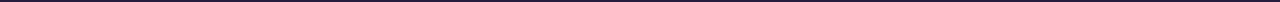
<file: nirtvexiq.html>
<!DOCTYPE HTML>
<!--
	Hyperspace by HTML5 UP
	html5up.net | @ajlkn
	Free for personal and commercial use under the CCA 3.0 license (html5up.net/license)
-->
<html>
	<head>
		<title>VEX IQ</title>
		<meta charset="utf-8" />
		<meta name="viewport" content="width=device-width, initial-scale=1" />
		<!--[if lte IE 8]><script src="assets/js/ie/html5shiv.js"></script><![endif]-->
		<link rel="stylesheet" href="assets/css/main.css" />
		<!--[if lte IE 9]><link rel="stylesheet" href="assets/css/ie9.css" /><![endif]-->
		<!--[if lte IE 8]><link rel="stylesheet" href="assets/css/ie8.css" /><![endif]-->
	</head>
	<body>

		<!-- Header -->
			<header id="header">
				<a href="index.html" class="title" style="color: #1bb198">NIRT</a>
				<nav>
					<ul>
						<li><a href="index.html">Home</a></li>
						<li><a href="nirtvexiq.html" class="active">VEX IQ</a></li>
						<li><a href="acercadenirt.html">Acerca de</a></li>
					</ul>
				</nav>
			</header>

		<!-- Wrapper -->
			<div id="wrapper">

				<!-- Main -->
					<section id="main" class="wrapper">
						<div class="inner">
							<h1 class="major">VEX IQ</h1>
							<span class="image fit"><img src="images/vexiq.png" alt="" /></span>
							<p style="text-align: justify;">La plataforma de Robótica VEX, es desarrollada por “Robotics Education and Competition Foundation”, apoyada de empresas como NASA, Texas Instruments, Microchip, Matlab, etc., las cuales pretenden inspira a miles de estudiantes de todo el mundo para perseguir la educación y disciplinas relacionadas con STEM. </p>
							<p style="text-align: justify;">El mundo necesita de los estudiantes de hoy para convertirse en los científicos, ingenieros, y líderes que cambiaran el mañana, para lo cual hoy en día necesitamos inspirar a nuevas generaciones.</p>
							<p style="text-align: justify;">Reconociendo este dilema, se diseñan programas para atraer e involucrar a los jóvenes estudiantes en el estudio de la ciencia y la tecnología; encontrando en la robótica un fuerte atractivo para esta generación, una perfecta combinación de la física aplicada, la matemática, la programación informática, creación de prototipos digitales y el diseño, la resolución de problemas, trabajo en equipo y liderazgo. </p>
							<p style="text-align: justify;">En la plataforma Vex se debe diseñar, construir, programar y manipular un robot, el cual ha de cumplir una tarea específica y así competir con otros robots (misma categoría), lo cual determinara cual será el mejor trabajo de desarrollo tecnológico de la temporada (nacional e internacional).</p>
							<p style="text-align: justify;">Si bien hay muchas competiciones de robótica de calidad en todo el mundo, la comunidad de usuarios VEX Robotics ha exigido abrumadoramente nuevos retos que son fáciles de acoger, poniendo en práctica las habilidades y nuevos talentos de nuestros estudiantes.</p>
							<p style="text-align: justify;"><a href="http://www.vexrobotics.com.mx/vexiq/">Vex Robotics IQ</a> es una de las tres categorías diseñada para implementarse entre alumnos de 6 a 14 años, el propósito es involucrarlos desde una temprana edad para desarrollar en ellos habilidades de pensamiento lógico, investigación, aplicación de nuevos sistemas tecnológicos y trabajo en equipo.</p>
							<p style="text-align: justify;">El uso de la plataforma se aplica como un programa para después de la escuela, en donde se desarrollan proyectos de introducción para familiarizarse con la categoría de una manera intuitiva, interactiva y divertida. </p>
						</div>
					</section>

			</div>

		<!-- Footer -->
			<footer id="footer" class="wrapper alt">
				<div class="inner">
					<ul class="menu">
						<li>&copy; VLTA. Todos los derechos reservados.</li><li>Design: <a href="http://html5up.net">HTML5 UP</a></li>
					</ul>
				</div>
			</footer>

		<!-- Scripts -->
			<script src="assets/js/jquery.min.js"></script>
			<script src="assets/js/jquery.scrollex.min.js"></script>
			<script src="assets/js/jquery.scrolly.min.js"></script>
			<script src="assets/js/skel.min.js"></script>
			<script src="assets/js/util.js"></script>
			<!--[if lte IE 8]><script src="assets/js/ie/respond.min.js"></script><![endif]-->
			<script src="assets/js/main.js"></script>

	</body>
</html>
</file>
<file: assets/css/ie9.css>
/*
	Hyperspace by HTML5 UP
	html5up.net | @ajlkn
	Free for personal and commercial use under the CCA 3.0 license (html5up.net/license)
*/

/* Type */

	h1.major:after {
		background: #b74e91;
	}

/* Wrapper */

	.wrapper.fullscreen {
		min-height: 0;
		padding-bottom: 6em;
		padding-top: 6em;
	}

		body.is-ie .wrapper.fullscreen {
			height: auto;
		}

/* Spotlights */

	.spotlights > section {
		padding-left: 20em;
		position: relative;
	}

		.spotlights > section > .image {
			height: 100%;
			left: 0;
			position: absolute;
			top: 0;
			width: 20em;
		}

		.spotlights > section > .content {
			width: 100%;
		}

/* Features */

	.features:after {
		clear: both;
		content: '';
		display: block;
	}

	.features section {
		float: left;
	}

/* Split */

	.split:after {
		clear: both;
		content: '';
		display: block;
	}

	.split > * {
		float: left;
	}

/* Sidebar */

	#sidebar nav a:after {
		background-color: #b74e91;
	}

/* Header */

	#header:after {
		clear: both;
		content: '';
		display: block;
	}

	#header > .title {
		float: left;
	}

	#header > nav {
		float: right;
	}
</file>
<file: assets/css/ie8.css>
/*
	Hyperspace by HTML5 UP
	html5up.net | @ajlkn
	Free for personal and commercial use under the CCA 3.0 license (html5up.net/license)
*/

/* Type */

	body, input, select, textarea {
		color: #ffffff;
	}

/* Button */

	input[type="submit"],
	input[type="reset"],
	input[type="button"],
	button,
	.button {
		position: relative;
	}

		input[type="submit"]:after,
		input[type="reset"]:after,
		input[type="button"]:after,
		button:after,
		.button:after {
			display: none;
		}

/* Features */

	.features {
		border: solid 1px;
	}

/* Form */

	input[type="text"],
	input[type="password"],
	input[type="email"],
	input[type="tel"],
	select,
	textarea {
		background: transparent;
		border: solid 1px;
	}

/* Split */

	.split.style1 > :first-child {
		padding-right: 2em;
		width: 70%;
	}
</file>
<file: assets/css/main.css>
@import url(font-awesome.min.css);

/*
	Hyperspace by HTML5 UP
	Free for personal and commercial use under the CCA 3.0 license (html5up.net/license)
*/

/* Reset */

	html, body, div, span, applet, object, iframe, h1, h2, h3, h4, h5, h6, p, blockquote, pre, a, abbr, acronym, address, big, cite, code, del, dfn, em, img, ins, kbd, q, s, samp, small, strike, strong, sub, sup, tt, var, b, u, i, center, dl, dt, dd, ol, ul, li, fieldset, form, label, legend, table, caption, tbody, tfoot, thead, tr, th, td, article, aside, canvas, details, embed, figure, figcaption, footer, header, hgroup, menu, nav, output, ruby, section, summary, time, mark, audio, video {
		margin: 0;
		padding: 0;
		border: 0;
		font-size: 100%;
		font: inherit;
		vertical-align: baseline;
	}

	article, aside, details, figcaption, figure, footer, header, hgroup, menu, nav, section {
		display: block;
	}

	body {
		line-height: 1;
	}

	ol, ul {
		list-style: none;
	}

	blockquote, q {
		quotes: none;
	}

	blockquote:before, blockquote:after, q:before, q:after {
		content: '';
		content: none;
	}

	table {
		border-collapse: collapse;
		border-spacing: 0;
	}

	body {
		-webkit-text-size-adjust: none;
	}

/* Box Model */

	*, *:before, *:after {
		-moz-box-sizing: border-box;
		-webkit-box-sizing: border-box;
		box-sizing: border-box;
	}

/* Grid */

	.row {
		border-bottom: solid 1px transparent;
		-moz-box-sizing: border-box;
		-webkit-box-sizing: border-box;
		box-sizing: border-box;
	}

	.row > * {
		float: left;
		-moz-box-sizing: border-box;
		-webkit-box-sizing: border-box;
		box-sizing: border-box;
	}

	.row:after, .row:before {
		content: '';
		display: block;
		clear: both;
		height: 0;
	}

	.row.uniform > * > :first-child {
		margin-top: 0;
	}

	.row.uniform > * > :last-child {
		margin-bottom: 0;
	}

	.row.\30 \25 > * {
		padding: 0 0 0 0em;
	}

	.row.\30 \25 {
		margin: 0 0 -1px 0em;
	}

	.row.uniform.\30 \25 > * {
		padding: 0em 0 0 0em;
	}

	.row.uniform.\30 \25 {
		margin: 0em 0 -1px 0em;
	}

	.row > * {
		padding: 0 0 0 1.5em;
	}

	.row {
		margin: 0 0 -1px -1.5em;
	}

	.row.uniform > * {
		padding: 1.5em 0 0 1.5em;
	}

	.row.uniform {
		margin: -1.5em 0 -1px -1.5em;
	}

	.row.\32 00\25 > * {
		padding: 0 0 0 3em;
	}

	.row.\32 00\25 {
		margin: 0 0 -1px -3em;
	}

	.row.uniform.\32 00\25 > * {
		padding: 3em 0 0 3em;
	}

	.row.uniform.\32 00\25 {
		margin: -3em 0 -1px -3em;
	}

	.row.\31 50\25 > * {
		padding: 0 0 0 2.25em;
	}

	.row.\31 50\25 {
		margin: 0 0 -1px -2.25em;
	}

	.row.uniform.\31 50\25 > * {
		padding: 2.25em 0 0 2.25em;
	}

	.row.uniform.\31 50\25 {
		margin: -2.25em 0 -1px -2.25em;
	}

	.row.\35 0\25 > * {
		padding: 0 0 0 0.75em;
	}

	.row.\35 0\25 {
		margin: 0 0 -1px -0.75em;
	}

	.row.uniform.\35 0\25 > * {
		padding: 0.75em 0 0 0.75em;
	}

	.row.uniform.\35 0\25 {
		margin: -0.75em 0 -1px -0.75em;
	}

	.row.\32 5\25 > * {
		padding: 0 0 0 0.375em;
	}

	.row.\32 5\25 {
		margin: 0 0 -1px -0.375em;
	}

	.row.uniform.\32 5\25 > * {
		padding: 0.375em 0 0 0.375em;
	}

	.row.uniform.\32 5\25 {
		margin: -0.375em 0 -1px -0.375em;
	}

	.\31 2u, .\31 2u\24 {
		width: 100%;
		clear: none;
		margin-left: 0;
	}

	.\31 1u, .\31 1u\24 {
		width: 91.6666666667%;
		clear: none;
		margin-left: 0;
	}

	.\31 0u, .\31 0u\24 {
		width: 83.3333333333%;
		clear: none;
		margin-left: 0;
	}

	.\39 u, .\39 u\24 {
		width: 75%;
		clear: none;
		margin-left: 0;
	}

	.\38 u, .\38 u\24 {
		width: 66.6666666667%;
		clear: none;
		margin-left: 0;
	}

	.\37 u, .\37 u\24 {
		width: 58.3333333333%;
		clear: none;
		margin-left: 0;
	}

	.\36 u, .\36 u\24 {
		width: 50%;
		clear: none;
		margin-left: 0;
	}

	.\35 u, .\35 u\24 {
		width: 41.6666666667%;
		clear: none;
		margin-left: 0;
	}

	.\34 u, .\34 u\24 {
		width: 33.3333333333%;
		clear: none;
		margin-left: 0;
	}

	.\33 u, .\33 u\24 {
		width: 25%;
		clear: none;
		margin-left: 0;
	}

	.\32 u, .\32 u\24 {
		width: 16.6666666667%;
		clear: none;
		margin-left: 0;
	}

	.\31 u, .\31 u\24 {
		width: 8.3333333333%;
		clear: none;
		margin-left: 0;
	}

	.\31 2u\24 + *,
	.\31 1u\24 + *,
	.\31 0u\24 + *,
	.\39 u\24 + *,
	.\38 u\24 + *,
	.\37 u\24 + *,
	.\36 u\24 + *,
	.\35 u\24 + *,
	.\34 u\24 + *,
	.\33 u\24 + *,
	.\32 u\24 + *,
	.\31 u\24 + * {
		clear: left;
	}

	.\-11u {
		margin-left: 91.66667%;
	}

	.\-10u {
		margin-left: 83.33333%;
	}

	.\-9u {
		margin-left: 75%;
	}

	.\-8u {
		margin-left: 66.66667%;
	}

	.\-7u {
		margin-left: 58.33333%;
	}

	.\-6u {
		margin-left: 50%;
	}

	.\-5u {
		margin-left: 41.66667%;
	}

	.\-4u {
		margin-left: 33.33333%;
	}

	.\-3u {
		margin-left: 25%;
	}

	.\-2u {
		margin-left: 16.66667%;
	}

	.\-1u {
		margin-left: 8.33333%;
	}

	@media screen and (max-width: 1680px) {

		.row > * {
			padding: 0 0 0 1.5em;
		}

		.row {
			margin: 0 0 -1px -1.5em;
		}

		.row.uniform > * {
			padding: 1.5em 0 0 1.5em;
		}

		.row.uniform {
			margin: -1.5em 0 -1px -1.5em;
		}

		.row.\32 00\25 > * {
			padding: 0 0 0 3em;
		}

		.row.\32 00\25 {
			margin: 0 0 -1px -3em;
		}

		.row.uniform.\32 00\25 > * {
			padding: 3em 0 0 3em;
		}

		.row.uniform.\32 00\25 {
			margin: -3em 0 -1px -3em;
		}

		.row.\31 50\25 > * {
			padding: 0 0 0 2.25em;
		}

		.row.\31 50\25 {
			margin: 0 0 -1px -2.25em;
		}

		.row.uniform.\31 50\25 > * {
			padding: 2.25em 0 0 2.25em;
		}

		.row.uniform.\31 50\25 {
			margin: -2.25em 0 -1px -2.25em;
		}

		.row.\35 0\25 > * {
			padding: 0 0 0 0.75em;
		}

		.row.\35 0\25 {
			margin: 0 0 -1px -0.75em;
		}

		.row.uniform.\35 0\25 > * {
			padding: 0.75em 0 0 0.75em;
		}

		.row.uniform.\35 0\25 {
			margin: -0.75em 0 -1px -0.75em;
		}

		.row.\32 5\25 > * {
			padding: 0 0 0 0.375em;
		}

		.row.\32 5\25 {
			margin: 0 0 -1px -0.375em;
		}

		.row.uniform.\32 5\25 > * {
			padding: 0.375em 0 0 0.375em;
		}

		.row.uniform.\32 5\25 {
			margin: -0.375em 0 -1px -0.375em;
		}

		.\31 2u\28xlarge\29, .\31 2u\24\28xlarge\29 {
			width: 100%;
			clear: none;
			margin-left: 0;
		}

		.\31 1u\28xlarge\29, .\31 1u\24\28xlarge\29 {
			width: 91.6666666667%;
			clear: none;
			margin-left: 0;
		}

		.\31 0u\28xlarge\29, .\31 0u\24\28xlarge\29 {
			width: 83.3333333333%;
			clear: none;
			margin-left: 0;
		}

		.\39 u\28xlarge\29, .\39 u\24\28xlarge\29 {
			width: 75%;
			clear: none;
			margin-left: 0;
		}

		.\38 u\28xlarge\29, .\38 u\24\28xlarge\29 {
			width: 66.6666666667%;
			clear: none;
			margin-left: 0;
		}

		.\37 u\28xlarge\29, .\37 u\24\28xlarge\29 {
			width: 58.3333333333%;
			clear: none;
			margin-left: 0;
		}

		.\36 u\28xlarge\29, .\36 u\24\28xlarge\29 {
			width: 50%;
			clear: none;
			margin-left: 0;
		}

		.\35 u\28xlarge\29, .\35 u\24\28xlarge\29 {
			width: 41.6666666667%;
			clear: none;
			margin-left: 0;
		}

		.\34 u\28xlarge\29, .\34 u\24\28xlarge\29 {
			width: 33.3333333333%;
			clear: none;
			margin-left: 0;
		}

		.\33 u\28xlarge\29, .\33 u\24\28xlarge\29 {
			width: 25%;
			clear: none;
			margin-left: 0;
		}

		.\32 u\28xlarge\29, .\32 u\24\28xlarge\29 {
			width: 16.6666666667%;
			clear: none;
			margin-left: 0;
		}

		.\31 u\28xlarge\29, .\31 u\24\28xlarge\29 {
			width: 8.3333333333%;
			clear: none;
			margin-left: 0;
		}

		.\31 2u\24\28xlarge\29 + *,
		.\31 1u\24\28xlarge\29 + *,
		.\31 0u\24\28xlarge\29 + *,
		.\39 u\24\28xlarge\29 + *,
		.\38 u\24\28xlarge\29 + *,
		.\37 u\24\28xlarge\29 + *,
		.\36 u\24\28xlarge\29 + *,
		.\35 u\24\28xlarge\29 + *,
		.\34 u\24\28xlarge\29 + *,
		.\33 u\24\28xlarge\29 + *,
		.\32 u\24\28xlarge\29 + *,
		.\31 u\24\28xlarge\29 + * {
			clear: left;
		}

		.\-11u\28xlarge\29 {
			margin-left: 91.66667%;
		}

		.\-10u\28xlarge\29 {
			margin-left: 83.33333%;
		}

		.\-9u\28xlarge\29 {
			margin-left: 75%;
		}

		.\-8u\28xlarge\29 {
			margin-left: 66.66667%;
		}

		.\-7u\28xlarge\29 {
			margin-left: 58.33333%;
		}

		.\-6u\28xlarge\29 {
			margin-left: 50%;
		}

		.\-5u\28xlarge\29 {
			margin-left: 41.66667%;
		}

		.\-4u\28xlarge\29 {
			margin-left: 33.33333%;
		}

		.\-3u\28xlarge\29 {
			margin-left: 25%;
		}

		.\-2u\28xlarge\29 {
			margin-left: 16.66667%;
		}

		.\-1u\28xlarge\29 {
			margin-left: 8.33333%;
		}

	}

	@media screen and (max-width: 1280px) {

		.row > * {
			padding: 0 0 0 1.5em;
		}

		.row {
			margin: 0 0 -1px -1.5em;
		}

		.row.uniform > * {
			padding: 1.5em 0 0 1.5em;
		}

		.row.uniform {
			margin: -1.5em 0 -1px -1.5em;
		}

		.row.\32 00\25 > * {
			padding: 0 0 0 3em;
		}

		.row.\32 00\25 {
			margin: 0 0 -1px -3em;
		}

		.row.uniform.\32 00\25 > * {
			padding: 3em 0 0 3em;
		}

		.row.uniform.\32 00\25 {
			margin: -3em 0 -1px -3em;
		}

		.row.\31 50\25 > * {
			padding: 0 0 0 2.25em;
		}

		.row.\31 50\25 {
			margin: 0 0 -1px -2.25em;
		}

		.row.uniform.\31 50\25 > * {
			padding: 2.25em 0 0 2.25em;
		}

		.row.uniform.\31 50\25 {
			margin: -2.25em 0 -1px -2.25em;
		}

		.row.\35 0\25 > * {
			padding: 0 0 0 0.75em;
		}

		.row.\35 0\25 {
			margin: 0 0 -1px -0.75em;
		}

		.row.uniform.\35 0\25 > * {
			padding: 0.75em 0 0 0.75em;
		}

		.row.uniform.\35 0\25 {
			margin: -0.75em 0 -1px -0.75em;
		}

		.row.\32 5\25 > * {
			padding: 0 0 0 0.375em;
		}

		.row.\32 5\25 {
			margin: 0 0 -1px -0.375em;
		}

		.row.uniform.\32 5\25 > * {
			padding: 0.375em 0 0 0.375em;
		}

		.row.uniform.\32 5\25 {
			margin: -0.375em 0 -1px -0.375em;
		}

		.\31 2u\28large\29, .\31 2u\24\28large\29 {
			width: 100%;
			clear: none;
			margin-left: 0;
		}

		.\31 1u\28large\29, .\31 1u\24\28large\29 {
			width: 91.6666666667%;
			clear: none;
			margin-left: 0;
		}

		.\31 0u\28large\29, .\31 0u\24\28large\29 {
			width: 83.3333333333%;
			clear: none;
			margin-left: 0;
		}

		.\39 u\28large\29, .\39 u\24\28large\29 {
			width: 75%;
			clear: none;
			margin-left: 0;
		}

		.\38 u\28large\29, .\38 u\24\28large\29 {
			width: 66.6666666667%;
			clear: none;
			margin-left: 0;
		}

		.\37 u\28large\29, .\37 u\24\28large\29 {
			width: 58.3333333333%;
			clear: none;
			margin-left: 0;
		}

		.\36 u\28large\29, .\36 u\24\28large\29 {
			width: 50%;
			clear: none;
			margin-left: 0;
		}

		.\35 u\28large\29, .\35 u\24\28large\29 {
			width: 41.6666666667%;
			clear: none;
			margin-left: 0;
		}

		.\34 u\28large\29, .\34 u\24\28large\29 {
			width: 33.3333333333%;
			clear: none;
			margin-left: 0;
		}

		.\33 u\28large\29, .\33 u\24\28large\29 {
			width: 25%;
			clear: none;
			margin-left: 0;
		}

		.\32 u\28large\29, .\32 u\24\28large\29 {
			width: 16.6666666667%;
			clear: none;
			margin-left: 0;
		}

		.\31 u\28large\29, .\31 u\24\28large\29 {
			width: 8.3333333333%;
			clear: none;
			margin-left: 0;
		}

		.\31 2u\24\28large\29 + *,
		.\31 1u\24\28large\29 + *,
		.\31 0u\24\28large\29 + *,
		.\39 u\24\28large\29 + *,
		.\38 u\24\28large\29 + *,
		.\37 u\24\28large\29 + *,
		.\36 u\24\28large\29 + *,
		.\35 u\24\28large\29 + *,
		.\34 u\24\28large\29 + *,
		.\33 u\24\28large\29 + *,
		.\32 u\24\28large\29 + *,
		.\31 u\24\28large\29 + * {
			clear: left;
		}

		.\-11u\28large\29 {
			margin-left: 91.66667%;
		}

		.\-10u\28large\29 {
			margin-left: 83.33333%;
		}

		.\-9u\28large\29 {
			margin-left: 75%;
		}

		.\-8u\28large\29 {
			margin-left: 66.66667%;
		}

		.\-7u\28large\29 {
			margin-left: 58.33333%;
		}

		.\-6u\28large\29 {
			margin-left: 50%;
		}

		.\-5u\28large\29 {
			margin-left: 41.66667%;
		}

		.\-4u\28large\29 {
			margin-left: 33.33333%;
		}

		.\-3u\28large\29 {
			margin-left: 25%;
		}

		.\-2u\28large\29 {
			margin-left: 16.66667%;
		}

		.\-1u\28large\29 {
			margin-left: 8.33333%;
		}

	}

	@media screen and (max-width: 980px) {

		.row > * {
			padding: 0 0 0 1.5em;
		}

		.row {
			margin: 0 0 -1px -1.5em;
		}

		.row.uniform > * {
			padding: 1.5em 0 0 1.5em;
		}

		.row.uniform {
			margin: -1.5em 0 -1px -1.5em;
		}

		.row.\32 00\25 > * {
			padding: 0 0 0 3em;
		}

		.row.\32 00\25 {
			margin: 0 0 -1px -3em;
		}

		.row.uniform.\32 00\25 > * {
			padding: 3em 0 0 3em;
		}

		.row.uniform.\32 00\25 {
			margin: -3em 0 -1px -3em;
		}

		.row.\31 50\25 > * {
			padding: 0 0 0 2.25em;
		}

		.row.\31 50\25 {
			margin: 0 0 -1px -2.25em;
		}

		.row.uniform.\31 50\25 > * {
			padding: 2.25em 0 0 2.25em;
		}

		.row.uniform.\31 50\25 {
			margin: -2.25em 0 -1px -2.25em;
		}

		.row.\35 0\25 > * {
			padding: 0 0 0 0.75em;
		}

		.row.\35 0\25 {
			margin: 0 0 -1px -0.75em;
		}

		.row.uniform.\35 0\25 > * {
			padding: 0.75em 0 0 0.75em;
		}

		.row.uniform.\35 0\25 {
			margin: -0.75em 0 -1px -0.75em;
		}

		.row.\32 5\25 > * {
			padding: 0 0 0 0.375em;
		}

		.row.\32 5\25 {
			margin: 0 0 -1px -0.375em;
		}

		.row.uniform.\32 5\25 > * {
			padding: 0.375em 0 0 0.375em;
		}

		.row.uniform.\32 5\25 {
			margin: -0.375em 0 -1px -0.375em;
		}

		.\31 2u\28medium\29, .\31 2u\24\28medium\29 {
			width: 100%;
			clear: none;
			margin-left: 0;
		}

		.\31 1u\28medium\29, .\31 1u\24\28medium\29 {
			width: 91.6666666667%;
			clear: none;
			margin-left: 0;
		}

		.\31 0u\28medium\29, .\31 0u\24\28medium\29 {
			width: 83.3333333333%;
			clear: none;
			margin-left: 0;
		}

		.\39 u\28medium\29, .\39 u\24\28medium\29 {
			width: 75%;
			clear: none;
			margin-left: 0;
		}

		.\38 u\28medium\29, .\38 u\24\28medium\29 {
			width: 66.6666666667%;
			clear: none;
			margin-left: 0;
		}

		.\37 u\28medium\29, .\37 u\24\28medium\29 {
			width: 58.3333333333%;
			clear: none;
			margin-left: 0;
		}

		.\36 u\28medium\29, .\36 u\24\28medium\29 {
			width: 50%;
			clear: none;
			margin-left: 0;
		}

		.\35 u\28medium\29, .\35 u\24\28medium\29 {
			width: 41.6666666667%;
			clear: none;
			margin-left: 0;
		}

		.\34 u\28medium\29, .\34 u\24\28medium\29 {
			width: 33.3333333333%;
			clear: none;
			margin-left: 0;
		}

		.\33 u\28medium\29, .\33 u\24\28medium\29 {
			width: 25%;
			clear: none;
			margin-left: 0;
		}

		.\32 u\28medium\29, .\32 u\24\28medium\29 {
			width: 16.6666666667%;
			clear: none;
			margin-left: 0;
		}

		.\31 u\28medium\29, .\31 u\24\28medium\29 {
			width: 8.3333333333%;
			clear: none;
			margin-left: 0;
		}

		.\31 2u\24\28medium\29 + *,
		.\31 1u\24\28medium\29 + *,
		.\31 0u\24\28medium\29 + *,
		.\39 u\24\28medium\29 + *,
		.\38 u\24\28medium\29 + *,
		.\37 u\24\28medium\29 + *,
		.\36 u\24\28medium\29 + *,
		.\35 u\24\28medium\29 + *,
		.\34 u\24\28medium\29 + *,
		.\33 u\24\28medium\29 + *,
		.\32 u\24\28medium\29 + *,
		.\31 u\24\28medium\29 + * {
			clear: left;
		}

		.\-11u\28medium\29 {
			margin-left: 91.66667%;
		}

		.\-10u\28medium\29 {
			margin-left: 83.33333%;
		}

		.\-9u\28medium\29 {
			margin-left: 75%;
		}

		.\-8u\28medium\29 {
			margin-left: 66.66667%;
		}

		.\-7u\28medium\29 {
			margin-left: 58.33333%;
		}

		.\-6u\28medium\29 {
			margin-left: 50%;
		}

		.\-5u\28medium\29 {
			margin-left: 41.66667%;
		}

		.\-4u\28medium\29 {
			margin-left: 33.33333%;
		}

		.\-3u\28medium\29 {
			margin-left: 25%;
		}

		.\-2u\28medium\29 {
			margin-left: 16.66667%;
		}

		.\-1u\28medium\29 {
			margin-left: 8.33333%;
		}

	}

	@media screen and (max-width: 736px) {

		.row > * {
			padding: 0 0 0 1.5em;
		}

		.row {
			margin: 0 0 -1px -1.5em;
		}

		.row.uniform > * {
			padding: 1.5em 0 0 1.5em;
		}

		.row.uniform {
			margin: -1.5em 0 -1px -1.5em;
		}

		.row.\32 00\25 > * {
			padding: 0 0 0 3em;
		}

		.row.\32 00\25 {
			margin: 0 0 -1px -3em;
		}

		.row.uniform.\32 00\25 > * {
			padding: 3em 0 0 3em;
		}

		.row.uniform.\32 00\25 {
			margin: -3em 0 -1px -3em;
		}

		.row.\31 50\25 > * {
			padding: 0 0 0 2.25em;
		}

		.row.\31 50\25 {
			margin: 0 0 -1px -2.25em;
		}

		.row.uniform.\31 50\25 > * {
			padding: 2.25em 0 0 2.25em;
		}

		.row.uniform.\31 50\25 {
			margin: -2.25em 0 -1px -2.25em;
		}

		.row.\35 0\25 > * {
			padding: 0 0 0 0.75em;
		}

		.row.\35 0\25 {
			margin: 0 0 -1px -0.75em;
		}

		.row.uniform.\35 0\25 > * {
			padding: 0.75em 0 0 0.75em;
		}

		.row.uniform.\35 0\25 {
			margin: -0.75em 0 -1px -0.75em;
		}

		.row.\32 5\25 > * {
			padding: 0 0 0 0.375em;
		}

		.row.\32 5\25 {
			margin: 0 0 -1px -0.375em;
		}

		.row.uniform.\32 5\25 > * {
			padding: 0.375em 0 0 0.375em;
		}

		.row.uniform.\32 5\25 {
			margin: -0.375em 0 -1px -0.375em;
		}

		.\31 2u\28small\29, .\31 2u\24\28small\29 {
			width: 100%;
			clear: none;
			margin-left: 0;
		}

		.\31 1u\28small\29, .\31 1u\24\28small\29 {
			width: 91.6666666667%;
			clear: none;
			margin-left: 0;
		}

		.\31 0u\28small\29, .\31 0u\24\28small\29 {
			width: 83.3333333333%;
			clear: none;
			margin-left: 0;
		}

		.\39 u\28small\29, .\39 u\24\28small\29 {
			width: 75%;
			clear: none;
			margin-left: 0;
		}

		.\38 u\28small\29, .\38 u\24\28small\29 {
			width: 66.6666666667%;
			clear: none;
			margin-left: 0;
		}

		.\37 u\28small\29, .\37 u\24\28small\29 {
			width: 58.3333333333%;
			clear: none;
			margin-left: 0;
		}

		.\36 u\28small\29, .\36 u\24\28small\29 {
			width: 50%;
			clear: none;
			margin-left: 0;
		}

		.\35 u\28small\29, .\35 u\24\28small\29 {
			width: 41.6666666667%;
			clear: none;
			margin-left: 0;
		}

		.\34 u\28small\29, .\34 u\24\28small\29 {
			width: 33.3333333333%;
			clear: none;
			margin-left: 0;
		}

		.\33 u\28small\29, .\33 u\24\28small\29 {
			width: 25%;
			clear: none;
			margin-left: 0;
		}

		.\32 u\28small\29, .\32 u\24\28small\29 {
			width: 16.6666666667%;
			clear: none;
			margin-left: 0;
		}

		.\31 u\28small\29, .\31 u\24\28small\29 {
			width: 8.3333333333%;
			clear: none;
			margin-left: 0;
		}

		.\31 2u\24\28small\29 + *,
		.\31 1u\24\28small\29 + *,
		.\31 0u\24\28small\29 + *,
		.\39 u\24\28small\29 + *,
		.\38 u\24\28small\29 + *,
		.\37 u\24\28small\29 + *,
		.\36 u\24\28small\29 + *,
		.\35 u\24\28small\29 + *,
		.\34 u\24\28small\29 + *,
		.\33 u\24\28small\29 + *,
		.\32 u\24\28small\29 + *,
		.\31 u\24\28small\29 + * {
			clear: left;
		}

		.\-11u\28small\29 {
			margin-left: 91.66667%;
		}

		.\-10u\28small\29 {
			margin-left: 83.33333%;
		}

		.\-9u\28small\29 {
			margin-left: 75%;
		}

		.\-8u\28small\29 {
			margin-left: 66.66667%;
		}

		.\-7u\28small\29 {
			margin-left: 58.33333%;
		}

		.\-6u\28small\29 {
			margin-left: 50%;
		}

		.\-5u\28small\29 {
			margin-left: 41.66667%;
		}

		.\-4u\28small\29 {
			margin-left: 33.33333%;
		}

		.\-3u\28small\29 {
			margin-left: 25%;
		}

		.\-2u\28small\29 {
			margin-left: 16.66667%;
		}

		.\-1u\28small\29 {
			margin-left: 8.33333%;
		}

	}

	@media screen and (max-width: 480px) {

		.row > * {
			padding: 0 0 0 1.5em;
		}

		.row {
			margin: 0 0 -1px -1.5em;
		}

		.row.uniform > * {
			padding: 1.5em 0 0 1.5em;
		}

		.row.uniform {
			margin: -1.5em 0 -1px -1.5em;
		}

		.row.\32 00\25 > * {
			padding: 0 0 0 3em;
		}

		.row.\32 00\25 {
			margin: 0 0 -1px -3em;
		}

		.row.uniform.\32 00\25 > * {
			padding: 3em 0 0 3em;
		}

		.row.uniform.\32 00\25 {
			margin: -3em 0 -1px -3em;
		}

		.row.\31 50\25 > * {
			padding: 0 0 0 2.25em;
		}

		.row.\31 50\25 {
			margin: 0 0 -1px -2.25em;
		}

		.row.uniform.\31 50\25 > * {
			padding: 2.25em 0 0 2.25em;
		}

		.row.uniform.\31 50\25 {
			margin: -2.25em 0 -1px -2.25em;
		}

		.row.\35 0\25 > * {
			padding: 0 0 0 0.75em;
		}

		.row.\35 0\25 {
			margin: 0 0 -1px -0.75em;
		}

		.row.uniform.\35 0\25 > * {
			padding: 0.75em 0 0 0.75em;
		}

		.row.uniform.\35 0\25 {
			margin: -0.75em 0 -1px -0.75em;
		}

		.row.\32 5\25 > * {
			padding: 0 0 0 0.375em;
		}

		.row.\32 5\25 {
			margin: 0 0 -1px -0.375em;
		}

		.row.uniform.\32 5\25 > * {
			padding: 0.375em 0 0 0.375em;
		}

		.row.uniform.\32 5\25 {
			margin: -0.375em 0 -1px -0.375em;
		}

		.\31 2u\28xsmall\29, .\31 2u\24\28xsmall\29 {
			width: 100%;
			clear: none;
			margin-left: 0;
		}

		.\31 1u\28xsmall\29, .\31 1u\24\28xsmall\29 {
			width: 91.6666666667%;
			clear: none;
			margin-left: 0;
		}

		.\31 0u\28xsmall\29, .\31 0u\24\28xsmall\29 {
			width: 83.3333333333%;
			clear: none;
			margin-left: 0;
		}

		.\39 u\28xsmall\29, .\39 u\24\28xsmall\29 {
			width: 75%;
			clear: none;
			margin-left: 0;
		}

		.\38 u\28xsmall\29, .\38 u\24\28xsmall\29 {
			width: 66.6666666667%;
			clear: none;
			margin-left: 0;
		}

		.\37 u\28xsmall\29, .\37 u\24\28xsmall\29 {
			width: 58.3333333333%;
			clear: none;
			margin-left: 0;
		}

		.\36 u\28xsmall\29, .\36 u\24\28xsmall\29 {
			width: 50%;
			clear: none;
			margin-left: 0;
		}

		.\35 u\28xsmall\29, .\35 u\24\28xsmall\29 {
			width: 41.6666666667%;
			clear: none;
			margin-left: 0;
		}

		.\34 u\28xsmall\29, .\34 u\24\28xsmall\29 {
			width: 33.3333333333%;
			clear: none;
			margin-left: 0;
		}

		.\33 u\28xsmall\29, .\33 u\24\28xsmall\29 {
			width: 25%;
			clear: none;
			margin-left: 0;
		}

		.\32 u\28xsmall\29, .\32 u\24\28xsmall\29 {
			width: 16.6666666667%;
			clear: none;
			margin-left: 0;
		}

		.\31 u\28xsmall\29, .\31 u\24\28xsmall\29 {
			width: 8.3333333333%;
			clear: none;
			margin-left: 0;
		}

		.\31 2u\24\28xsmall\29 + *,
		.\31 1u\24\28xsmall\29 + *,
		.\31 0u\24\28xsmall\29 + *,
		.\39 u\24\28xsmall\29 + *,
		.\38 u\24\28xsmall\29 + *,
		.\37 u\24\28xsmall\29 + *,
		.\36 u\24\28xsmall\29 + *,
		.\35 u\24\28xsmall\29 + *,
		.\34 u\24\28xsmall\29 + *,
		.\33 u\24\28xsmall\29 + *,
		.\32 u\24\28xsmall\29 + *,
		.\31 u\24\28xsmall\29 + * {
			clear: left;
		}

		.\-11u\28xsmall\29 {
			margin-left: 91.66667%;
		}

		.\-10u\28xsmall\29 {
			margin-left: 83.33333%;
		}

		.\-9u\28xsmall\29 {
			margin-left: 75%;
		}

		.\-8u\28xsmall\29 {
			margin-left: 66.66667%;
		}

		.\-7u\28xsmall\29 {
			margin-left: 58.33333%;
		}

		.\-6u\28xsmall\29 {
			margin-left: 50%;
		}

		.\-5u\28xsmall\29 {
			margin-left: 41.66667%;
		}

		.\-4u\28xsmall\29 {
			margin-left: 33.33333%;
		}

		.\-3u\28xsmall\29 {
			margin-left: 25%;
		}

		.\-2u\28xsmall\29 {
			margin-left: 16.66667%;
		}

		.\-1u\28xsmall\29 {
			margin-left: 8.33333%;
		}

	}

	@media screen and (max-width: 360px) {

		.row > * {
			padding: 0 0 0 1.5em;
		}

		.row {
			margin: 0 0 -1px -1.5em;
		}

		.row.uniform > * {
			padding: 1.5em 0 0 1.5em;
		}

		.row.uniform {
			margin: -1.5em 0 -1px -1.5em;
		}

		.row.\32 00\25 > * {
			padding: 0 0 0 3em;
		}

		.row.\32 00\25 {
			margin: 0 0 -1px -3em;
		}

		.row.uniform.\32 00\25 > * {
			padding: 3em 0 0 3em;
		}

		.row.uniform.\32 00\25 {
			margin: -3em 0 -1px -3em;
		}

		.row.\31 50\25 > * {
			padding: 0 0 0 2.25em;
		}

		.row.\31 50\25 {
			margin: 0 0 -1px -2.25em;
		}

		.row.uniform.\31 50\25 > * {
			padding: 2.25em 0 0 2.25em;
		}

		.row.uniform.\31 50\25 {
			margin: -2.25em 0 -1px -2.25em;
		}

		.row.\35 0\25 > * {
			padding: 0 0 0 0.75em;
		}

		.row.\35 0\25 {
			margin: 0 0 -1px -0.75em;
		}

		.row.uniform.\35 0\25 > * {
			padding: 0.75em 0 0 0.75em;
		}

		.row.uniform.\35 0\25 {
			margin: -0.75em 0 -1px -0.75em;
		}

		.row.\32 5\25 > * {
			padding: 0 0 0 0.375em;
		}

		.row.\32 5\25 {
			margin: 0 0 -1px -0.375em;
		}

		.row.uniform.\32 5\25 > * {
			padding: 0.375em 0 0 0.375em;
		}

		.row.uniform.\32 5\25 {
			margin: -0.375em 0 -1px -0.375em;
		}

		.\31 2u\28xxsmall\29, .\31 2u\24\28xxsmall\29 {
			width: 100%;
			clear: none;
			margin-left: 0;
		}

		.\31 1u\28xxsmall\29, .\31 1u\24\28xxsmall\29 {
			width: 91.6666666667%;
			clear: none;
			margin-left: 0;
		}

		.\31 0u\28xxsmall\29, .\31 0u\24\28xxsmall\29 {
			width: 83.3333333333%;
			clear: none;
			margin-left: 0;
		}

		.\39 u\28xxsmall\29, .\39 u\24\28xxsmall\29 {
			width: 75%;
			clear: none;
			margin-left: 0;
		}

		.\38 u\28xxsmall\29, .\38 u\24\28xxsmall\29 {
			width: 66.6666666667%;
			clear: none;
			margin-left: 0;
		}

		.\37 u\28xxsmall\29, .\37 u\24\28xxsmall\29 {
			width: 58.3333333333%;
			clear: none;
			margin-left: 0;
		}

		.\36 u\28xxsmall\29, .\36 u\24\28xxsmall\29 {
			width: 50%;
			clear: none;
			margin-left: 0;
		}

		.\35 u\28xxsmall\29, .\35 u\24\28xxsmall\29 {
			width: 41.6666666667%;
			clear: none;
			margin-left: 0;
		}

		.\34 u\28xxsmall\29, .\34 u\24\28xxsmall\29 {
			width: 33.3333333333%;
			clear: none;
			margin-left: 0;
		}

		.\33 u\28xxsmall\29, .\33 u\24\28xxsmall\29 {
			width: 25%;
			clear: none;
			margin-left: 0;
		}

		.\32 u\28xxsmall\29, .\32 u\24\28xxsmall\29 {
			width: 16.6666666667%;
			clear: none;
			margin-left: 0;
		}

		.\31 u\28xxsmall\29, .\31 u\24\28xxsmall\29 {
			width: 8.3333333333%;
			clear: none;
			margin-left: 0;
		}

		.\31 2u\24\28xxsmall\29 + *,
		.\31 1u\24\28xxsmall\29 + *,
		.\31 0u\24\28xxsmall\29 + *,
		.\39 u\24\28xxsmall\29 + *,
		.\38 u\24\28xxsmall\29 + *,
		.\37 u\24\28xxsmall\29 + *,
		.\36 u\24\28xxsmall\29 + *,
		.\35 u\24\28xxsmall\29 + *,
		.\34 u\24\28xxsmall\29 + *,
		.\33 u\24\28xxsmall\29 + *,
		.\32 u\24\28xxsmall\29 + *,
		.\31 u\24\28xxsmall\29 + * {
			clear: left;
		}

		.\-11u\28xxsmall\29 {
			margin-left: 91.66667%;
		}

		.\-10u\28xxsmall\29 {
			margin-left: 83.33333%;
		}

		.\-9u\28xxsmall\29 {
			margin-left: 75%;
		}

		.\-8u\28xxsmall\29 {
			margin-left: 66.66667%;
		}

		.\-7u\28xxsmall\29 {
			margin-left: 58.33333%;
		}

		.\-6u\28xxsmall\29 {
			margin-left: 50%;
		}

		.\-5u\28xxsmall\29 {
			margin-left: 41.66667%;
		}

		.\-4u\28xxsmall\29 {
			margin-left: 33.33333%;
		}

		.\-3u\28xxsmall\29 {
			margin-left: 25%;
		}

		.\-2u\28xxsmall\29 {
			margin-left: 16.66667%;
		}

		.\-1u\28xxsmall\29 {
			margin-left: 8.33333%;
		}

	}

/* Basic */

	@-ms-viewport {
		width: device-width;
	}

	body {
		-ms-overflow-style: scrollbar;
	}

	@media screen and (max-width: 480px) {

		html, body {
			min-width: 320px;
		}

	}

	body {
		background: #1d1f5a;
	}

		body.is-loading *, body.is-loading *:before, body.is-loading *:after {
			-moz-animation: none !important;
			-webkit-animation: none !important;
			-ms-animation: none !important;
			animation: none !important;
			-moz-transition: none !important;
			-webkit-transition: none !important;
			-ms-transition: none !important;
			transition: none !important;
		}

/* Type */

	body, input, select, textarea {
		color: #07ce80;
		font-family: Arial, Helvetica, sans-serif;
		font-size: 16.5pt;
		font-weight: normal;
		line-height: 1.75;
	}

		@media screen and (max-width: 1680px) {

			body, input, select, textarea {
				font-size: 13pt;
			}

		}

		@media screen and (max-width: 1280px) {

			body, input, select, textarea {
				font-size: 12pt;
			}

		}

		@media screen and (max-width: 360px) {

			body, input, select, textarea {
				font-size: 11pt;
			}

		}

	a {
		-moz-transition: color 0.2s ease, border-bottom-color 0.2s ease;
		-webkit-transition: color 0.2s ease, border-bottom-color 0.2s ease;
		-ms-transition: color 0.2s ease, border-bottom-color 0.2s ease;
		transition: color 0.2s ease, border-bottom-color 0.2s ease;
		border-bottom: dotted 1px rgba(255, 255, 255, 0.35);
		color: inherit;
		text-decoration: none;
	}

		a:hover {
			border-bottom-color: transparent;
			color: #ffffff;
		}

	strong, b {
		color: #ffffff;
		font-weight: bold;
	}

	em, i {
		font-style: italic;
	}

	p {
		color: #ffffff;
		margin: 0 0 2em 0;
	}

	h2, h3, h4, h5 {
		color: #07ce80;
		font-weight: bold;
		line-height: 1.5;
		margin: 0 0 0.5em 0;
	}

		h1 a, h2 a, h3 a, h4 a, h5 a, h6 a {
			color: inherit;
			text-decoration: none;
		}

	h1 {
		color: #ffffff;
		font-size: 4.75em;
	}



		h1.major {
			margin: 0 0 1.3em 0;
			position: relative;
			padding-bottom: 0.35em;
		}

			h1.major:after {
				background-image: -moz-linear-gradient(to right, #1d1f5a, #1bb198);
				background-image: -webkit-linear-gradient(to right, #1d1f5a, #1bb198);
				background-image: -ms-linear-gradient(to right, #1d1f5a, #1bb198);
				background-image: linear-gradient(to right, #1d1f5a, #1bb198);
				-moz-transition: max-width 0.2s ease;
				-webkit-transition: max-width 0.2s ease;
				-ms-transition: max-width 0.2s ease;
				transition: max-width 0.2s ease;
				border-radius: 0.2em;
				bottom: 0;
				content: '';
				height: 0.05em;
				position: absolute;
				right: 0;
				width: 100%;
			}

	h2 {
		font-size: 1.75em;
	}

	h3 {
		font-size: 1.1em;
	}

	h4 {
		font-size: 1em;
	}

	h5 {
		font-size: 0.8em;
	}
   	h6{
		color: #ffffff
		font-size: 3.75em;
	}
	
	@media screen and (max-width: 736px) {

		h1 {
			font-size: 2em;
		}

		h2 {
			font-size: 1.25em;
		}

		h3 {
			font-size: 1em;
		}

		h4 {
			font-size: 0.8em;
		}

		h5 {
			font-size: 0.6em;
		}
		h6{
		color: #ffffff
		font-size: 3.75em;
	}

	}

	sub {
		font-size: 0.8em;
		position: relative;
		top: 0.5em;
	}

	sup {
		font-size: 0.8em;
		position: relative;
		top: -0.5em;
	}

	blockquote {
		border-left: solid 4px rgba(255, 255, 255, 0.15);
		font-style: italic;
		margin: 0 0 2em 0;
		padding: 0.5em 0 0.5em 2em;
	}

	code {
		background: rgba(255, 255, 255, 0.05);
		border-radius: 0.25em;
		border: solid 1px rgba(255, 255, 255, 0.15);
		font-family: "Courier New", monospace;
		font-size: 0.9em;
		margin: 0 0.25em;
		padding: 0.25em 0.65em;
	}

	pre {
		-webkit-overflow-scrolling: touch;
		font-family: "Courier New", monospace;
		font-size: 0.9em;
		margin: 0 0 2em 0;
	}

		pre code {
			display: block;
			line-height: 1.75em;
			padding: 1em 1.5em;
			overflow-x: auto;
		}

	hr {
		border: 0;
		border-bottom: solid 1px rgba(255, 255, 255, 0.15);
		margin: 2em 0;
	}

		hr.major {
			margin: 3em 0;
		}

	.align-left {
		text-align: left;
	}

	.align-center {
		text-align: center;
	}

	.align-right {
		text-align: right;
	}

/* Box */

	.box {
		border-radius: 0.25em;
		border: solid 1px rgba(255, 255, 255, 0.15);
		margin-bottom: 2em;
		padding: 1.5em;
	}

		.box > :last-child,
		.box > :last-child > :last-child,
		.box > :last-child > :last-child > :last-child {
			margin-bottom: 0;
		}

		.box.alt {
			border: 0;
			border-radius: 0;
			padding: 0;
		}

/* Button */

	input[type="submit"],
	input[type="reset"],
	input[type="button"],
	button,
	.button {
		-moz-appearance: none;
		-webkit-appearance: none;
		-ms-appearance: none;
		appearance: none;
		-moz-transition: border-color 0.2s ease;
		-webkit-transition: border-color 0.2s ease;
		-ms-transition: border-color 0.2s ease;
		transition: border-color 0.2s ease;
		background-color: transparent;
		border: solid 1px !important;
		border-color: rgba(255, 255, 255, 0.15) !important;
		border-radius: 3em;
		color: #ffffff !important;
		cursor: pointer;
		display: inline-block;
		font-size: 0.6em;
		font-weight: bold;
		height: calc(4.75em + 2px);
		letter-spacing: 0.25em;
		line-height: 4.75em;
		outline: 0;
		padding: 0 3.75em;
		position: relative;
		text-align: center;
		text-decoration: none;
		text-transform: uppercase;
		white-space: nowrap;
	}

		input[type="submit"]:after,
		input[type="reset"]:after,
		input[type="button"]:after,
		button:after,
		.button:after {
			-moz-transform: scale(0.25);
			-webkit-transform: scale(0.25);
			-ms-transform: scale(0.25);
			transform: scale(0.25);
			-moz-pointer-events: none;
			-webkit-pointer-events: none;
			-ms-pointer-events: none;
			pointer-events: none;
			-moz-transition: opacity 0.2s ease, -moz-transform 0.2s ease;
			-webkit-transition: opacity 0.2s ease, -webkit-transform 0.2s ease;
			-ms-transition: opacity 0.2s ease, -ms-transform 0.2s ease;
			transition: opacity 0.2s ease, transform 0.2s ease;
			background: #ffffff;
			border-radius: 3em;
			content: '';
			height: 100%;
			left: 0;
			opacity: 0;
			position: absolute;
			top: 0;
			width: 100%;
		}

		input[type="submit"].icon:before,
		input[type="reset"].icon:before,
		input[type="button"].icon:before,
		button.icon:before,
		.button.icon:before {
			margin-right: 0.75em;
		}

		input[type="submit"].fit,
		input[type="reset"].fit,
		input[type="button"].fit,
		button.fit,
		.button.fit {
			display: block;
			margin: 0 0 1em 0;
			width: 100%;
		}

		input[type="submit"].small,
		input[type="reset"].small,
		input[type="button"].small,
		button.small,
		.button.small {
			font-size: 0.4em;
		}

		input[type="submit"].big,
		input[type="reset"].big,
		input[type="button"].big,
		button.big,
		.button.big {
			font-size: 0.8em;
		}

		input[type="submit"].special,
		input[type="reset"].special,
		input[type="button"].special,
		button.special,
		.button.special {
			background-color: #ffffff;
			color: #312450 !important;
		}

			input[type="submit"].special:after,
			input[type="reset"].special:after,
			input[type="button"].special:after,
			button.special:after,
			.button.special:after {
				display: none;
			}

		input[type="submit"].disabled, input[type="submit"]:disabled,
		input[type="reset"].disabled,
		input[type="reset"]:disabled,
		input[type="button"].disabled,
		input[type="button"]:disabled,
		button.disabled,
		button:disabled,
		.button.disabled,
		.button:disabled {
			cursor: default;
			opacity: 0.5;
			-moz-pointer-events: none;
			-webkit-pointer-events: none;
			-ms-pointer-events: none;
			pointer-events: none;
		}

		input[type="submit"]:hover,
		input[type="reset"]:hover,
		input[type="button"]:hover,
		button:hover,
		.button:hover {
			border-color: rgba(255, 255, 255, 0.55) !important;
		}

			input[type="submit"]:hover:after,
			input[type="reset"]:hover:after,
			input[type="button"]:hover:after,
			button:hover:after,
			.button:hover:after {
				opacity: 0.05;
				-moz-transform: scale(1);
				-webkit-transform: scale(1);
				-ms-transform: scale(1);
				transform: scale(1);
			}

			input[type="submit"]:hover:active,
			input[type="reset"]:hover:active,
			input[type="button"]:hover:active,
			button:hover:active,
			.button:hover:active {
				border-color: #ffffff !important;
			}

				input[type="submit"]:hover:active:after,
				input[type="reset"]:hover:active:after,
				input[type="button"]:hover:active:after,
				button:hover:active:after,
				.button:hover:active:after {
					opacity: 0.1;
				}

/* Features */

	.features {
		display: -moz-flex;
		display: -webkit-flex;
		display: -ms-flex;
		display: flex;
		-moz-flex-wrap: wrap;
		-webkit-flex-wrap: wrap;
		-ms-flex-wrap: wrap;
		flex-wrap: wrap;
		border-radius: 0.25em;
		border: solid 1px rgba(255, 255, 255, 0.15);
		background: rgba(255, 255, 255, 0.05);
		margin: 0 0 2em 0;
	}

		.features section {
			padding: 3.5em 3em 1em 7em ;
			width: 50%;
			border-top: solid 1px rgba(255, 255, 255, 0.15);
			position: relative;
		}

			.features section:nth-child(-n + 2) {
				border-top-width: 0;
			}

			.features section:nth-child(2n) {
				border-left: solid 1px rgba(255, 255, 255, 0.15);
			}

			.features section .icon {
				-moz-transition: opacity 0.5s ease, -moz-transform 0.5s ease;
				-webkit-transition: opacity 0.5s ease, -webkit-transform 0.5s ease;
				-ms-transition: opacity 0.5s ease, -ms-transform 0.5s ease;
				transition: opacity 0.5s ease, transform 0.5s ease;
				-moz-transition-delay: 1s;
				-webkit-transition-delay: 1s;
				-ms-transition-delay: 1s;
				transition-delay: 1s;
				-moz-transform: scale(1);
				-webkit-transform: scale(1);
				-ms-transform: scale(1);
				transform: scale(1);
				position: absolute;
				left: 3em;
				top: 3em;
				opacity: 1;
			}

			.features section:nth-child(1) .icon {
				-moz-transition-delay: 0.15s;
				-webkit-transition-delay: 0.15s;
				-ms-transition-delay: 0.15s;
				transition-delay: 0.15s;
			}

			.features section:nth-child(2) .icon {
				-moz-transition-delay: 0.3s;
				-webkit-transition-delay: 0.3s;
				-ms-transition-delay: 0.3s;
				transition-delay: 0.3s;
			}

			.features section:nth-child(3) .icon {
				-moz-transition-delay: 0.45s;
				-webkit-transition-delay: 0.45s;
				-ms-transition-delay: 0.45s;
				transition-delay: 0.45s;
			}

			.features section:nth-child(4) .icon {
				-moz-transition-delay: 0.6s;
				-webkit-transition-delay: 0.6s;
				-ms-transition-delay: 0.6s;
				transition-delay: 0.6s;
			}

			.features section:nth-child(5) .icon {
				-moz-transition-delay: 0.75s;
				-webkit-transition-delay: 0.75s;
				-ms-transition-delay: 0.75s;
				transition-delay: 0.75s;
			}

			.features section:nth-child(6) .icon {
				-moz-transition-delay: 0.9s;
				-webkit-transition-delay: 0.9s;
				-ms-transition-delay: 0.9s;
				transition-delay: 0.9s;
			}

			.features section:nth-child(7) .icon {
				-moz-transition-delay: 1.05s;
				-webkit-transition-delay: 1.05s;
				-ms-transition-delay: 1.05s;
				transition-delay: 1.05s;
			}

			.features section:nth-child(8) .icon {
				-moz-transition-delay: 1.2s;
				-webkit-transition-delay: 1.2s;
				-ms-transition-delay: 1.2s;
				transition-delay: 1.2s;
			}

			.features section:nth-child(9) .icon {
				-moz-transition-delay: 1.35s;
				-webkit-transition-delay: 1.35s;
				-ms-transition-delay: 1.35s;
				transition-delay: 1.35s;
			}

			.features section:nth-child(10) .icon {
				-moz-transition-delay: 1.5s;
				-webkit-transition-delay: 1.5s;
				-ms-transition-delay: 1.5s;
				transition-delay: 1.5s;
			}

			.features section:nth-child(11) .icon {
				-moz-transition-delay: 1.65s;
				-webkit-transition-delay: 1.65s;
				-ms-transition-delay: 1.65s;
				transition-delay: 1.65s;
			}

			.features section:nth-child(12) .icon {
				-moz-transition-delay: 1.8s;
				-webkit-transition-delay: 1.8s;
				-ms-transition-delay: 1.8s;
				transition-delay: 1.8s;
			}

			.features section:nth-child(13) .icon {
				-moz-transition-delay: 1.95s;
				-webkit-transition-delay: 1.95s;
				-ms-transition-delay: 1.95s;
				transition-delay: 1.95s;
			}

			.features section:nth-child(14) .icon {
				-moz-transition-delay: 2.1s;
				-webkit-transition-delay: 2.1s;
				-ms-transition-delay: 2.1s;
				transition-delay: 2.1s;
			}

			.features section:nth-child(15) .icon {
				-moz-transition-delay: 2.25s;
				-webkit-transition-delay: 2.25s;
				-ms-transition-delay: 2.25s;
				transition-delay: 2.25s;
			}

			.features section:nth-child(16) .icon {
				-moz-transition-delay: 2.4s;
				-webkit-transition-delay: 2.4s;
				-ms-transition-delay: 2.4s;
				transition-delay: 2.4s;
			}

			.features section:nth-child(17) .icon {
				-moz-transition-delay: 2.55s;
				-webkit-transition-delay: 2.55s;
				-ms-transition-delay: 2.55s;
				transition-delay: 2.55s;
			}

			.features section:nth-child(18) .icon {
				-moz-transition-delay: 2.7s;
				-webkit-transition-delay: 2.7s;
				-ms-transition-delay: 2.7s;
				transition-delay: 2.7s;
			}

			.features section:nth-child(19) .icon {
				-moz-transition-delay: 2.85s;
				-webkit-transition-delay: 2.85s;
				-ms-transition-delay: 2.85s;
				transition-delay: 2.85s;
			}

			.features section:nth-child(20) .icon {
				-moz-transition-delay: 3.0s;
				-webkit-transition-delay: 3.0s;
				-ms-transition-delay: 3.0s;
				transition-delay: 3.0s;
			}

		.features.inactive section .icon {
			-moz-transform: scale(0.5);
			-webkit-transform: scale(0.5);
			-ms-transform: scale(0.5);
			transform: scale(0.5);
			opacity: 0;
		}

		@media screen and (max-width: 980px) {

			.features {
				display: block;
			}

				.features section {
					border-top-width: 1px !important;
					border-left-width: 0 !important;
					width: 100%;
				}

					.features section:first-child {
						border-top-width: 0 !important;
					}

		}

		@media screen and (max-width: 736px) {

			.features section {
				padding: 2.5em 1.5em 0.1em 5.5em ;
			}

				.features section .icon {
					left: 1.5em;
					top: 2em;
				}

		}

		@media screen and (max-width: 480px) {

			.features section {
				padding: 2em 1.5em 0.1em 1.5em ;
			}

				.features section .icon {
					left: 0;
					position: relative;
					top: 0;
				}

		}

/* Form */

	form {
		margin: 0 0 2em 0;
	}

		form .field {
			margin: 0 0 1em 0;
		}

			form .field.half {
				width: 50%;
				float: left;
				padding: 0 0 0 0.75em;
			}

				form .field.half.first {
					padding: 0 0.75em 0 0;
				}

		form > .actions {
			margin: 2em 0 0 0 !important;
		}

		@media screen and (max-width: 736px) {

			form .field.half {
				width: 100%;
				float: none;
				padding: 0;
			}

				form .field.half.first {
					padding: 0;
				}

		}

	label {
		color: #ffffff;
		font-weight: bold;
		line-height: 1.5;
		margin: 0 0 0.7em 0;
		display: block;
		font-size: 1.1em;
	}

	input[type="text"],
	input[type="password"],
	input[type="email"],
	input[type="tel"],
	select,
	textarea {
		-moz-appearance: none;
		-webkit-appearance: none;
		-ms-appearance: none;
		appearance: none;
		background: rgba(255, 255, 255, 0.05);
		border-radius: 0.25em;
		border: none;
		border: solid 1px rgba(255, 255, 255, 0.15);
		color: inherit;
		display: block;
		outline: 0;
		padding: 0 1em;
		text-decoration: none;
		width: 100%;
	}

		input[type="text"]:invalid,
		input[type="password"]:invalid,
		input[type="email"]:invalid,
		input[type="tel"]:invalid,
		select:invalid,
		textarea:invalid {
			box-shadow: none;
		}

		input[type="text"]:focus,
		input[type="password"]:focus,
		input[type="email"]:focus,
		input[type="tel"]:focus,
		select:focus,
		textarea:focus {
			border-color: #ffffff;
			box-shadow: 0 0 0 1px #ffffff;
		}

	.select-wrapper {
		text-decoration: none;
		display: block;
		position: relative;
	}

		.select-wrapper:before {
			-moz-osx-font-smoothing: grayscale;
			-webkit-font-smoothing: antialiased;
			font-family: FontAwesome;
			font-style: normal;
			font-weight: normal;
			text-transform: none !important;
		}

		.select-wrapper:before {
			color: rgba(255, 255, 255, 0.15);
			content: '\f078';
			display: block;
			height: 2.75em;
			line-height: 2.75em;
			pointer-events: none;
			position: absolute;
			right: 0;
			text-align: center;
			top: 0;
			width: 2.75em;
		}

		.select-wrapper select::-ms-expand {
			display: none;
		}

	select option {
		background-color: #312450;
		color: #ffffff;
	}

	input[type="text"],
	input[type="password"],
	input[type="email"],
	select {
		height: 2.75em;
	}

	textarea {
		padding: 0.75em 1em;
	}

		body.is-ie textarea {
			min-height: 10em;
		}

	input[type="checkbox"],
	input[type="radio"] {
		-moz-appearance: none;
		-webkit-appearance: none;
		-ms-appearance: none;
		appearance: none;
		display: block;
		float: left;
		margin-right: -2em;
		opacity: 0;
		width: 1em;
		z-index: -1;
	}

		input[type="checkbox"] + label,
		input[type="radio"] + label {
			text-decoration: none;
			color: rgba(255, 255, 255, 0.55);
			cursor: pointer;
			display: inline-block;
			font-size: 1em;
			font-weight: normal;
			padding-left: 2.4em;
			padding-right: 0.75em;
			position: relative;
		}

			input[type="checkbox"] + label:before,
			input[type="radio"] + label:before {
				-moz-osx-font-smoothing: grayscale;
				-webkit-font-smoothing: antialiased;
				font-family: FontAwesome;
				font-style: normal;
				font-weight: normal;
				text-transform: none !important;
			}

			input[type="checkbox"] + label:before,
			input[type="radio"] + label:before {
				background: rgba(255, 255, 255, 0.05);
				border-radius: 0.25em;
				border: solid 1px rgba(255, 255, 255, 0.15);
				content: '';
				display: inline-block;
				height: 1.65em;
				left: 0;
				line-height: 1.58125em;
				position: absolute;
				text-align: center;
				top: 0;
				width: 1.65em;
			}

		input[type="checkbox"]:checked + label:before,
		input[type="radio"]:checked + label:before {
			background: #ffffff;
			border-color: #ffffff;
			color: #b74e91;
			content: '\f00c';
		}

		input[type="checkbox"]:focus + label:before,
		input[type="radio"]:focus + label:before {
			border-color: #ffffff;
			box-shadow: 0 0 0 1px #ffffff;
		}

	input[type="checkbox"] + label:before {
		border-radius: 0.25em;
	}

	input[type="radio"] + label:before {
		border-radius: 100%;
	}

	::-webkit-input-placeholder {
		color: rgba(255, 255, 255, 0.35) !important;
		opacity: 1.0;
	}

	:-moz-placeholder {
		color: rgba(255, 255, 255, 0.35) !important;
		opacity: 1.0;
	}

	::-moz-placeholder {
		color: rgba(255, 255, 255, 0.35) !important;
		opacity: 1.0;
	}

	:-ms-input-placeholder {
		color: rgba(255, 255, 255, 0.35) !important;
		opacity: 1.0;
	}

	.formerize-placeholder {
		color: rgba(255, 255, 255, 0.35) !important;
		opacity: 1.0;
	}

/* Icon */

	.icon {
		text-decoration: none;
		border-bottom: none;
		position: relative;
	}

		.icon:before {
			-moz-osx-font-smoothing: grayscale;
			-webkit-font-smoothing: antialiased;
			font-family: FontAwesome;
			font-style: normal;
			font-weight: normal;
			text-transform: none !important;
		}

		.icon > .label {
			display: none;
		}

		.icon.major {
			width: 2.5em;
			height: 2.5em;
			display: block;
			background: #ffffff;
			border-radius: 100%;
			color: #312450;
			text-align: center;
			line-height: 2.5em;
			margin: 0 0 1.3em 0;
		}

			.icon.major:before {
				font-size: 1.25em;
			}

				.wrapper.style1 .icon.major:before {
					color: #5e42a6;
				}

				.wrapper.style1-alt .icon.major:before {
					color: #493382;
				}

				.wrapper.style2 .icon.major:before {
					color: #5052b5;
				}

				.wrapper.style2-alt .icon.major:before {
					color: #3e4094;
				}

				.wrapper.style3 .icon.major:before {
					color: #07ce80;
				}

				.wrapper.style3-alt .icon.major:before {
					color: #953d75;
				}

/* Image */

	.image {
		border-radius: 0.25em;
		border: 0;
		display: inline-block;
		position: relative;
	}

		.image img {
			border-radius: 0.25em;
			display: block;
		}

		.image.left, .image.right {
			max-width: 40%;
		}

			.image.left img, .image.right img {
				width: 100%;
			}

		.image.left {
			float: left;
			margin: 0 1.5em 1em 0;
			top: 0.25em;
		}

		.image.right {
			float: right;
			margin: 0 0 1em 1.5em;
			top: 0.25em;
		}

		.image.fit {
			display: block;
			margin: 0 0 2em 0;
			width: 100%;
		}

			.image.fit img {
				width: 100%;
			}

		.image.main {
			display: block;
			margin: 0 0 3em 0;
			width: 100%;
		}

			.image.main img {
				width: 100%;
			}

/* List */

	ol {
		list-style: decimal;
		margin: 0 0 2em 0;
		padding-left: 1.25em;
	}

		ol li {
			padding-left: 0.25em;
		}

	ul {
		list-style: disc;
		margin: 0 0 2em 0;
		padding-left: 1em;
	}

		ul li {
			padding-left: 0.5em;
		}

		ul.alt {
			list-style: none;
			padding-left: 0;
		}

			ul.alt li {
				border-top: solid 1px rgba(255, 255, 255, 0.15);
				padding: 0.5em 0;
			}

				ul.alt li:first-child {
					border-top: 0;
					padding-top: 0;
				}

		ul.icons {
			cursor: default;
			list-style: none;
			padding-left: 0;
		}

			ul.icons li {
				display: inline-block;
				padding: 0 0.75em 0 0;
			}

				ul.icons li:last-child {
					padding-right: 0;
				}

				ul.icons li > a, ul.icons li > span {
					border: 0;
					text-decoration: none;
				}

					ul.icons li > a:before, ul.icons li > span:before {
						-moz-osx-font-smoothing: grayscale;
						-webkit-font-smoothing: antialiased;
						font-family: FontAwesome;
						font-style: normal;
						font-weight: normal;
						text-transform: none !important;
					}

					ul.icons li > a .label, ul.icons li > span .label {
						display: none;
					}

		ul.actions {
			cursor: default;
			list-style: none;
			padding-left: 0;
		}

			ul.actions li {
				display: inline-block;
				padding: 0 1em 0 0;
				vertical-align: middle;
			}

				ul.actions li:last-child {
					padding-right: 0;
				}

			ul.actions.small li {
				padding: 0 0.5em 0 0;
			}

			ul.actions.vertical li {
				display: block;
				padding: 1em 0 0 0;
			}

				ul.actions.vertical li:first-child {
					padding-top: 0;
				}

				ul.actions.vertical li > * {
					margin-bottom: 0;
				}

			ul.actions.vertical.small li {
				padding: 0.5em 0 0 0;
			}

				ul.actions.vertical.small li:first-child {
					padding-top: 0;
				}

			ul.actions.fit {
				display: table;
				margin-left: -1em;
				padding: 0;
				table-layout: fixed;
				width: calc(100% + 1em);
			}

				ul.actions.fit li {
					display: table-cell;
					padding: 0 0 0 1em;
				}

					ul.actions.fit li > * {
						margin-bottom: 0;
					}

				ul.actions.fit.small {
					margin-left: -0.5em;
					width: calc(100% + 0.5em);
				}

					ul.actions.fit.small li {
						padding: 0 0 0 0.5em;
					}

			@media screen and (max-width: 480px) {

				ul.actions {
					margin: 0 0 2em 0;
				}

					ul.actions li {
						padding: 1em 0 0 0;
						display: block;
						text-align: center;
						width: 100%;
					}

						ul.actions li > * {
							width: 100%;
							margin: 0 !important;
						}

							ul.actions li > *.icon:before {
								margin-left: -2em;
							}

						ul.actions li .button {
							padding: 0;
						}

						ul.actions li:first-child {
							padding-top: 0;
						}

					ul.actions.small li {
						padding: 0.5em 0 0 0;
					}

						ul.actions.small li:first-child {
							padding-top: 0;
						}

			}

		ul.contact {
			list-style: none;
			padding: 0;
		}

			ul.contact > li {
				padding: 0;
				margin: 1.5em 0 0 0;
			}

				ul.contact > li:first-child {
					margin-top: 0;
				}

		ul.menu {
			list-style: none;
			padding: 0;
		}

			ul.menu > li {
				border-left: solid 1px rgba(255, 255, 255, 0.15);
				display: inline-block;
				line-height: 1;
				margin-left: 1.5em;
				padding: 0 0 0 1.5em;
			}

				ul.menu > li:first-child {
					border-left: 0;
					margin: 0;
					padding-left: 0;
				}

			@media screen and (max-width: 480px) {

				ul.menu > li {
					border-left: 0;
					display: block;
					line-height: inherit;
					margin: 0.5em 0 0 0;
					padding-left: 0;
				}

			}

	dl {
		margin: 0 0 2em 0;
	}

		dl dt {
			display: block;
			font-weight: bold;
			margin: 0 0 1em 0;
		}

		dl dd {
			margin-left: 2em;
		}

/* Section/Article */

	section.special, article.special {
		text-align: center;
	}

	header p {
		color: rgba(255, 255, 255, 0.35);
		position: relative;
		margin: 0 0 1.5em 0;
	}

	header h2 + p {
		font-size: 1.25em;
		margin-top: -1em;
		line-height: 1.5em;
	}

	header h3 + p {
		font-size: 1.1em;
		margin-top: -0.8em;
		line-height: 1.5em;
	}

	header h4 + p,
	header h5 + p,
	header h6 + p {
		font-size: 0.9em;
		margin-top: -0.6em;
		line-height: 1.5em;
	}

/* Split */

	.split {
		display: -moz-flex;
		display: -webkit-flex;
		display: -ms-flex;
		display: flex;
	}

		.split > * {
			width: calc(50% - 2.5em);
		}

		.split > :nth-child(2n - 1) {
			padding-right: 2.5em;
			border-right: solid 1px rgba(255, 255, 255, 0.15);
		}

		.split > :nth-child(2n) {
			padding-left: 2.5em;
		}

		.split.style1 > :nth-child(2n - 1) {
			width: calc(66.66666% - 2.5em);
		}

		.split.style1 > :nth-child(2n) {
			width: calc(33.33333% - 2.5em);
		}

		.split.style2 > :nth-child(2n - 1) {
			width: calc(50% - 2.5em);
		}

		.split.style2 > :nth-child(2n) {
			width: calc(25% - 2.5em);
		}

		@media screen and (max-width: 1680px) {

			.split > * {
				width: calc(50% - 2em);
			}

			.split > :nth-child(2n - 1) {
				padding-right: 2em;
			}

			.split > :nth-child(2n) {
				padding-left: 2em;
			}

			.split.style1 > :nth-child(2n - 1) {
				width: calc(66.66666% - 2em);
			}

			.split.style1 > :nth-child(2n) {
				width: calc(33.33333% - 2em);
			}

			.split.style2 > :nth-child(2n - 1) {
				width: calc(50% - 2.5em);
			}

			.split.style2 > :nth-child(2n) {
				width: calc(25% - 2.5em);
			}
		}

		@media screen and (max-width: 980px) {

			.split {
				display: block;
			}

				.split > * {
					border-top: solid 1px rgba(255, 255, 255, 0.15);
					margin: 4em 0 0 0;
					padding: 4em 0 0 0;
					width: 100% !important;
				}

				.split > :nth-child(2n - 1) {
					border-right: 0;
					padding-right: 0;
				}

				.split > :nth-child(2n) {
					padding-left: 0;
				}

				.split > :first-child {
					border-top: 0;
					margin-top: 0;
					padding-top: 0;
				}

		}

		@media screen and (max-width: 736px) {

			.split > * {
				margin: 3em 0 0 0;
				padding: 3em 0 0 0;
			}

		}

/* Spotlights */

	.spotlights > section {
		display: -moz-flex;
		display: -webkit-flex;
		display: -ms-flex;
		display: flex;
		-moz-flex-direction: row;
		-webkit-flex-direction: row;
		-ms-flex-direction: row;
		flex-direction: row;
		min-height: 22.5em;
	}

		body.is-ie .spotlights > section {
			min-height: 0;
		}

		.spotlights > section > .image {
			background-position: center center;
			background-size: cover;
			border-radius: 0;
			display: block;
			position: relative;
			width: 25em;
		}

			.spotlights > section > .image img {
				border-radius: 0;
				display: block;
			}

			.spotlights > section > .image:before {
				-moz-transition: opacity 1s ease;
				-webkit-transition: opacity 1s ease;
				-ms-transition: opacity 1s ease;
				transition: opacity 1s ease;
				background: rgba(49, 36, 80, 0.9);
				content: '';
				display: block;
				height: 100%;
				left: 0;
				opacity: 0;
				position: absolute;
				top: 0;
				width: 100%;
			}

		.spotlights > section > .content {
			padding: 4em 5em 2em 5em ;
			display: -moz-flex;
			display: -webkit-flex;
			display: -ms-flex;
			display: flex;
			-moz-flex-direction: column;
			-webkit-flex-direction: column;
			-ms-flex-direction: column;
			flex-direction: column;
			-moz-justify-content: center;
			-webkit-justify-content: center;
			-ms-justify-content: center;
			justify-content: center;
			width: 50em;
			-ms-flex: 1;
		}

			.spotlights > section > .content > .inner {
				-moz-transform: translateX(0) translateY(0);
				-webkit-transform: translateX(0) translateY(0);
				-ms-transform: translateX(0) translateY(0);
				transform: translateX(0) translateY(0);
				-moz-transition: opacity 1s ease, -moz-transform 1s ease;
				-webkit-transition: opacity 1s ease, -webkit-transform 1s ease;
				-ms-transition: opacity 1s ease, -ms-transform 1s ease;
				transition: opacity 1s ease, transform 1s ease;
				opacity: 1;
			}

		.spotlights > section:nth-child(2) {
			background-color: rgba(0, 0, 0, 0.05);
		}

		.spotlights > section:nth-child(3) {
			background-color: rgba(0, 0, 0, 0.1);
		}

		.spotlights > section.inactive > .image:before, body.is-loading .spotlights > section > .image:before {
			opacity: 1;
		}

		.spotlights > section.inactive > .content > .inner, body.is-loading .spotlights > section > .content > .inner {
			-moz-transform: translateX(-1em);
			-webkit-transform: translateX(-1em);
			-ms-transform: translateX(-1em);
			transform: translateX(-1em);
			opacity: 0;
		}

		@media screen and (max-width: 1680px) {

			.spotlights > section > .content {
				padding: 4em 4em 2em 4em ;
			}

		}

		@media screen and (max-width: 980px) {

			.spotlights > section {
				display: block;
			}

				.spotlights > section > .image {
					width: 100%;
					height: 50vh;
				}

				.spotlights > section > .content {
					width: 100%;
				}

				.spotlights > section.inactive > .content > .inner, body.is-loading .spotlights > section > .content > .inner {
					-moz-transform: translateY(1em);
					-webkit-transform: translateY(1em);
					-ms-transform: translateY(1em);
					transform: translateY(1em);
				}

		}

		@media screen and (max-width: 736px) {

			.spotlights > section > .image {
				height: 50vh;
				min-height: 15em;
			}

			.spotlights > section > .content {
				padding: 3em 2em 1em 2em ;
			}

		}

/* Table */

	.table-wrapper {
		-webkit-overflow-scrolling: touch;
		overflow-x: auto;
	}

	table {
		margin: 0 0 2em 0;
		width: 100%;
	}

		table tbody tr {
			border: solid 1px rgba(255, 255, 255, 0.15);
			border-left: 0;
			border-right: 0;
		}

			table tbody tr:nth-child(2n + 1) {
				background-color: rgba(255, 255, 255, 0.05);
			}

		table td {
			padding: 0.75em 0.75em;
		}

		table th {
			color: #ffffff;
			font-size: 1em;
			font-weight: bold;
			padding: 0 0.75em 0.75em 0.75em;
			text-align: left;
		}

		table thead {
			border-bottom: solid 2px rgba(255, 255, 255, 0.15);
		}

		table tfoot {
			border-top: solid 2px rgba(255, 255, 255, 0.15);
		}

		table.alt {
			border-collapse: separate;
		}

			table.alt tbody tr td {
				border: solid 1px rgba(255, 255, 255, 0.15);
				border-left-width: 0;
				border-top-width: 0;
			}

				table.alt tbody tr td:first-child {
					border-left-width: 1px;
				}

			table.alt tbody tr:first-child td {
				border-top-width: 1px;
			}

			table.alt thead {
				border-bottom: 0;
			}

			table.alt tfoot {
				border-top: 0;
			}

/* Wrapper */

	.wrapper {
		position: relative;
	}

		.wrapper > .inner {
			padding: 5em 5em 3em 5em ;
			max-width: 100%;
			width: 75em;
		}

			@media screen and (max-width: 1680px) {

				.wrapper > .inner {
					padding: 4em 4em 2em 4em ;
				}

			}

			@media screen and (max-width: 1280px) {

				.wrapper > .inner {
					width: 100%;
				}

			}

			@media screen and (max-width: 736px) {

				.wrapper > .inner {
					padding: 3em 2em 1em 2em ;
				}

			}

		.wrapper.alt {
			background-color: #261c3e;
		}

		.wrapper.style1 {
			background-color: #1d1f5a;
		}

		.wrapper.style1-alt {
			background-color: #1d1f5a;
		}

		.wrapper.style2 {
			background-color: #07ce80e6;
		}

		.wrapper.style2-blue{
			background-color: #1d1f5a;
		}

		.wrapper.style2-alt {
			background-color: #3e4094;
		}

		.wrapper.style3 {
			background-color: #ffffff;
		}

		.wrapper.style3-alt {
			background-color: #953d75;
		}

		.wrapper.fullscreen {
			display: -moz-flex;
			display: -webkit-flex;
			display: -ms-flex;
			display: flex;
			-moz-flex-direction: column;
			-webkit-flex-direction: column;
			-ms-flex-direction: column;
			flex-direction: column;
			-moz-justify-content: center;
			-webkit-justify-content: center;
			-ms-justify-content: center;
			justify-content: center;
			min-height: 100vh;
		}

			body.is-ie .wrapper.fullscreen {
				height: 100vh;
			}

			@media screen and (max-width: 1280px) {

				.wrapper.fullscreen {
					min-height: calc(100vh - 2.5em);
				}

					body.is-ie .wrapper.fullscreen {
						height: calc(100vh - 2.5em);
					}

			}

			@media screen and (max-width: 736px) {

				.wrapper.fullscreen {
					padding: 2em 0;
					min-height: 0;
				}

					body.is-ie .wrapper.fullscreen {
						height: auto;
					}

			}

		.wrapper.fade-up > .inner {
			-moz-transform: translateY(0);
			-webkit-transform: translateY(0);
			-ms-transform: translateY(0);
			transform: translateY(0);
			-moz-transition: opacity 1s ease, -moz-transform 1s ease;
			-webkit-transition: opacity 1s ease, -webkit-transform 1s ease;
			-ms-transition: opacity 1s ease, -ms-transform 1s ease;
			transition: opacity 1s ease, transform 1s ease;
			opacity: 1.0;
		}

		.wrapper.fade-up.inactive > .inner, body.is-loading .wrapper.fade-up > .inner {
			opacity: 0;
			-moz-transform: translateY(1em);
			-webkit-transform: translateY(1em);
			-ms-transform: translateY(1em);
			transform: translateY(1em);
		}

		.wrapper.fade-down > .inner {
			-moz-transform: translateY(0);
			-webkit-transform: translateY(0);
			-ms-transform: translateY(0);
			transform: translateY(0);
			-moz-transition: opacity 1s ease, -moz-transform 1s ease;
			-webkit-transition: opacity 1s ease, -webkit-transform 1s ease;
			-ms-transition: opacity 1s ease, -ms-transform 1s ease;
			transition: opacity 1s ease, transform 1s ease;
			opacity: 1.0;
		}

		.wrapper.fade-down.inactive > .inner, body.is-loading .wrapper.fade-down > .inner {
			opacity: 0;
			-moz-transform: translateY(-1em);
			-webkit-transform: translateY(-1em);
			-ms-transform: translateY(-1em);
			transform: translateY(-1em);
		}

		.wrapper.fade > .inner {
			-moz-transition: opacity 1s ease;
			-webkit-transition: opacity 1s ease;
			-ms-transition: opacity 1s ease;
			transition: opacity 1s ease;
			opacity: 1.0;
		}

		.wrapper.fade.inactive > .inner, body.is-loading .wrapper.fade > .inner {
			opacity: 0;
		}

/* Header */

	#header {
		display: -moz-flex;
		display: -webkit-flex;
		display: -ms-flex;
		display: flex;
		background-color: #1d1f5a;
		cursor: default;
		padding: 1.75em 2em;
	}

		#header > .title {
			border: 0;
			color: #ffffff;
			display: block;
			font-size: 1.25em;
			font-weight: bold;
		}

		#header > nav {
			-moz-flex: 1;
			-webkit-flex: 1;
			-ms-flex: 1;
			flex: 1;
			text-align: right;
		}

			#header > nav > ul {
				margin: 0;
				padding: 0;
			}

				#header > nav > ul > li {
					display: inline-block;
					margin-left: 1.75em;
					padding: 0;
					vertical-align: middle;
				}

					#header > nav > ul > li:first-child {
						margin-left: 0;
					}

					#header > nav > ul > li a {
						border: 0;
						color: rgba(255, 255, 255, 0.35);
						display: inline-block;
						font-size: 0.6em;
						font-weight: bold;
						letter-spacing: 0.25em;
						text-transform: uppercase;
					}

						#header > nav > ul > li a:hover {
							color: rgba(255, 255, 255, 0.55);
						}

						#header > nav > ul > li a.active {
							color: #ffffff;
						}

		@media screen and (max-width: 736px) {

			#header {
				padding: 1em 2em;
			}

		}

		@media screen and (max-width: 480px) {

			#header {
				display: block;
				padding: 0 2em;
				text-align: left;
			}

				#header .title {
					font-size: 1.25em;
					padding: 1em 0;
				}

				#header > nav {
					border-top: solid 1px rgba(255, 255, 255, 0.15);
					text-align: inherit;
				}

					#header > nav > ul > li {
						margin-left: 1.5em;
					}

						#header > nav > ul > li a {
							height: 6em;
							line-height: 6em;
						}

		}

/* Wrapper (main) */

	#sidebar + #wrapper {
		margin-left: 18em;
	}

		@media screen and (max-width: 1280px) {

			#sidebar + #wrapper {
				margin-left: 0;
				padding-top: 3.5em;
			}

		}

		@media screen and (max-width: 736px) {

			#sidebar + #wrapper {
				padding-top: 0;
			}

		}

	#header + #wrapper > .wrapper > .inner {
		margin: 0 auto;
	}

/* Footer */

	#sidebar + #wrapper + #footer {
		margin-left: 18em;
	}

		@media screen and (max-width: 1280px) {

			#sidebar + #wrapper + #footer {
				margin-left: 0;
			}

		}

	#footer > .inner a {
		border-bottom-color: rgba(255, 255, 255, 0.15);
	}

		#footer > .inner a:hover {
			border-bottom-color: transparent;
		}

	#footer > .inner .menu {
		font-size: 0.8em;
		color: rgba(255, 255, 255, 0.15);
	}

	#header + #wrapper + #footer > .inner {
		margin: 0 auto;
	}

/* Sidebar */

	#sidebar {
		padding: 2.5em 2.5em 0.5em 2.5em ;
		background: #1d1f5a;
		cursor: default;
		height: 100vh;
		left: 0;
		overflow-x: hidden;
		overflow-y: auto;
		position: fixed;
		text-align: right;
		top: 0;
		width: 18em;
		z-index: 10000;
	}

		#sidebar > .inner {
			display: -moz-flex;
			display: -webkit-flex;
			display: -ms-flex;
			display: flex;
			-moz-flex-direction: column;
			-webkit-flex-direction: column;
			-ms-flex-direction: column;
			flex-direction: column;
			-moz-justify-content: center;
			-webkit-justify-content: center;
			-ms-justify-content: center;
			justify-content: center;
			-moz-transform: translateY(0);
			-webkit-transform: translateY(0);
			-ms-transform: translateY(0);
			transform: translateY(0);
			-moz-transition: opacity 1s ease;
			-webkit-transition: opacity 1s ease;
			-ms-transition: opacity 1s ease;
			transition: opacity 1s ease;
			min-height: 100%;
			opacity: 1;
			width: 100%;
		}

			body.is-ie #sidebar > .inner {
				height: 100%;
			}

		#sidebar nav > ul {
			list-style: none;
			padding: 0;
		}

			#sidebar nav > ul > li {
				-moz-transform: translateY(0);
				-webkit-transform: translateY(0);
				-ms-transform: translateY(0);
				transform: translateY(0);
				-moz-transition: opacity 0.15s ease, -moz-transform 0.75s ease;
				-webkit-transition: opacity 0.15s ease, -webkit-transform 0.75s ease;
				-ms-transition: opacity 0.15s ease, -ms-transform 0.75s ease;
				transition: opacity 0.15s ease, transform 0.75s ease;
				margin: 1.5em 0 0 0;
				opacity: 1;
				padding: 0;
				position: relative;
			}

				#sidebar nav > ul > li:first-child {
					margin: 0;
				}

				#sidebar nav > ul > li:nth-child(1) {
					-moz-transition-delay: 0.45s;
					-webkit-transition-delay: 0.45s;
					-ms-transition-delay: 0.45s;
					transition-delay: 0.45s;
				}

				#sidebar nav > ul > li:nth-child(2) {
					-moz-transition-delay: 0.65s;
					-webkit-transition-delay: 0.65s;
					-ms-transition-delay: 0.65s;
					transition-delay: 0.65s;
				}

				#sidebar nav > ul > li:nth-child(3) {
					-moz-transition-delay: 0.85s;
					-webkit-transition-delay: 0.85s;
					-ms-transition-delay: 0.85s;
					transition-delay: 0.85s;
				}

				#sidebar nav > ul > li:nth-child(4) {
					-moz-transition-delay: 1.05s;
					-webkit-transition-delay: 1.05s;
					-ms-transition-delay: 1.05s;
					transition-delay: 1.05s;
				}

				#sidebar nav > ul > li:nth-child(5) {
					-moz-transition-delay: 1.25s;
					-webkit-transition-delay: 1.25s;
					-ms-transition-delay: 1.25s;
					transition-delay: 1.25s;
				}

				#sidebar nav > ul > li:nth-child(6) {
					-moz-transition-delay: 1.45s;
					-webkit-transition-delay: 1.45s;
					-ms-transition-delay: 1.45s;
					transition-delay: 1.45s;
				}

				#sidebar nav > ul > li:nth-child(7) {
					-moz-transition-delay: 1.65s;
					-webkit-transition-delay: 1.65s;
					-ms-transition-delay: 1.65s;
					transition-delay: 1.65s;
				}

				#sidebar nav > ul > li:nth-child(8) {
					-moz-transition-delay: 1.85s;
					-webkit-transition-delay: 1.85s;
					-ms-transition-delay: 1.85s;
					transition-delay: 1.85s;
				}

				#sidebar nav > ul > li:nth-child(9) {
					-moz-transition-delay: 2.05s;
					-webkit-transition-delay: 2.05s;
					-ms-transition-delay: 2.05s;
					transition-delay: 2.05s;
				}

				#sidebar nav > ul > li:nth-child(10) {
					-moz-transition-delay: 2.25s;
					-webkit-transition-delay: 2.25s;
					-ms-transition-delay: 2.25s;
					transition-delay: 2.25s;
				}

				#sidebar nav > ul > li:nth-child(11) {
					-moz-transition-delay: 2.45s;
					-webkit-transition-delay: 2.45s;
					-ms-transition-delay: 2.45s;
					transition-delay: 2.45s;
				}

				#sidebar nav > ul > li:nth-child(12) {
					-moz-transition-delay: 2.65s;
					-webkit-transition-delay: 2.65s;
					-ms-transition-delay: 2.65s;
					transition-delay: 2.65s;
				}

				#sidebar nav > ul > li:nth-child(13) {
					-moz-transition-delay: 2.85s;
					-webkit-transition-delay: 2.85s;
					-ms-transition-delay: 2.85s;
					transition-delay: 2.85s;
				}

				#sidebar nav > ul > li:nth-child(14) {
					-moz-transition-delay: 3.05s;
					-webkit-transition-delay: 3.05s;
					-ms-transition-delay: 3.05s;
					transition-delay: 3.05s;
				}

				#sidebar nav > ul > li:nth-child(15) {
					-moz-transition-delay: 3.25s;
					-webkit-transition-delay: 3.25s;
					-ms-transition-delay: 3.25s;
					transition-delay: 3.25s;
				}

				#sidebar nav > ul > li:nth-child(16) {
					-moz-transition-delay: 3.45s;
					-webkit-transition-delay: 3.45s;
					-ms-transition-delay: 3.45s;
					transition-delay: 3.45s;
				}

				#sidebar nav > ul > li:nth-child(17) {
					-moz-transition-delay: 3.65s;
					-webkit-transition-delay: 3.65s;
					-ms-transition-delay: 3.65s;
					transition-delay: 3.65s;
				}

				#sidebar nav > ul > li:nth-child(18) {
					-moz-transition-delay: 3.85s;
					-webkit-transition-delay: 3.85s;
					-ms-transition-delay: 3.85s;
					transition-delay: 3.85s;
				}

				#sidebar nav > ul > li:nth-child(19) {
					-moz-transition-delay: 4.05s;
					-webkit-transition-delay: 4.05s;
					-ms-transition-delay: 4.05s;
					transition-delay: 4.05s;
				}

				#sidebar nav > ul > li:nth-child(20) {
					-moz-transition-delay: 4.25s;
					-webkit-transition-delay: 4.25s;
					-ms-transition-delay: 4.25s;
					transition-delay: 4.25s;
				}

		#sidebar nav a {
			-moz-transition: color 0.2s ease;
			-webkit-transition: color 0.2s ease;
			-ms-transition: color 0.2s ease;
			transition: color 0.2s ease;
			border: 0;
			color: rgba(255, 255, 255, 0.35);
			display: block;
			font-size: 0.6em;
			font-weight: bold;
			letter-spacing: 0.25em;
			line-height: 1.75;
			outline: 0;
			padding: 1.35em 0;
			position: relative;
			text-decoration: none;
			text-transform: uppercase;
		}

			#sidebar nav a:before, #sidebar nav a:after {
				border-radius: 0.2em;
				bottom: 0;
				content: '';
				height: 0.2em;
				position: absolute;
				right: 0;
				width: 100%;
			}

			#sidebar nav a:before {
				background: #3c2c62;
			}

			#sidebar nav a:after {
				background-image: -moz-linear-gradient(to right, #1d1f5a, #1bb198);
				background-image: -webkit-linear-gradient(to right, #1d1f5a, #1bb198);
				background-image: -ms-linear-gradient(to right, #1d1f5a, #1bb198);
				background-image: linear-gradient(to right, #1d1f5a, #1bb198);
				-moz-transition: max-width 0.2s ease;
				-webkit-transition: max-width 0.2s ease;
				-ms-transition: max-width 0.2s ease;
				transition: max-width 0.2s ease;
				max-width: 0;
			}

			#sidebar nav a:hover {
				color: rgba(255, 255, 255, 0.55);
			}

			#sidebar nav a.active {
				color: #ffffff;
			}

				#sidebar nav a.active:after {
					max-width: 100%;
				}

		body.is-loading #sidebar > .inner {
			opacity: 0;
		}

		body.is-loading #sidebar nav ul li {
			-moz-transform: translateY(2em);
			-webkit-transform: translateY(2em);
			-ms-transform: translateY(2em);
			transform: translateY(2em);
			opacity: 0;
		}

		@media screen and (max-width: 1280px) {

			#sidebar {
				height: 3.5em;
				left: 0;
				line-height: 3.5em;
				overflow: hidden;
				padding: 0;
				text-align: center;
				top: 0;
				width: 100%;
			}

				#sidebar > .inner {
					-moz-flex-direction: row;
					-webkit-flex-direction: row;
					-ms-flex-direction: row;
					flex-direction: row;
					-moz-align-items: stretch;
					-webkit-align-items: stretch;
					-ms-align-items: stretch;
					align-items: stretch;
					height: inherit;
					line-height: inherit;
				}

				#sidebar nav {
					height: inherit;
					line-height: inherit;
				}

					#sidebar nav ul {
						display: -moz-flex;
						display: -webkit-flex;
						display: -ms-flex;
						display: flex;
						height: inherit;
						line-height: inherit;
						margin: 0;
					}

						#sidebar nav ul li {
							display: block;
							height: inherit;
							line-height: inherit;
							margin: 0 0 0 2em;
							padding: 0;
						}

					#sidebar nav a {
						height: inherit;
						line-height: inherit;
						padding: 0;
					}

						#sidebar nav a:after {
							background-image: none;
							background-color: ##365899;
						}

		}

		@media screen and (max-width: 736px) {

			#sidebar {
				display: none;
			}

		}

/* Intro */

	#intro {
		background-attachment: fixed;
		background-image: url("images/nirt1.jpg");
		background-position: top right;
		background-repeat: no-repeat;
		background-size: 80% 100%;
	}

		#intro p {
			font-size: 1.15em;
		}

			@media screen and (max-width: 980px) {

				#intro p br {
					display: none;
				}

			}

			@media screen and (max-width: 736px) {

				#intro p {
					font-size: 1em;
				}

			}

		@media screen and (max-width: 1280px) {

			#intro {
				background-attachment: scroll;
			}

		}
#twitter-timeline{
	width: 240% !important;
}

.message{
	width: 400px;
	word-wrap: break-word;
}

.anim-slide,.message{
	opacity:0
}
</file>
